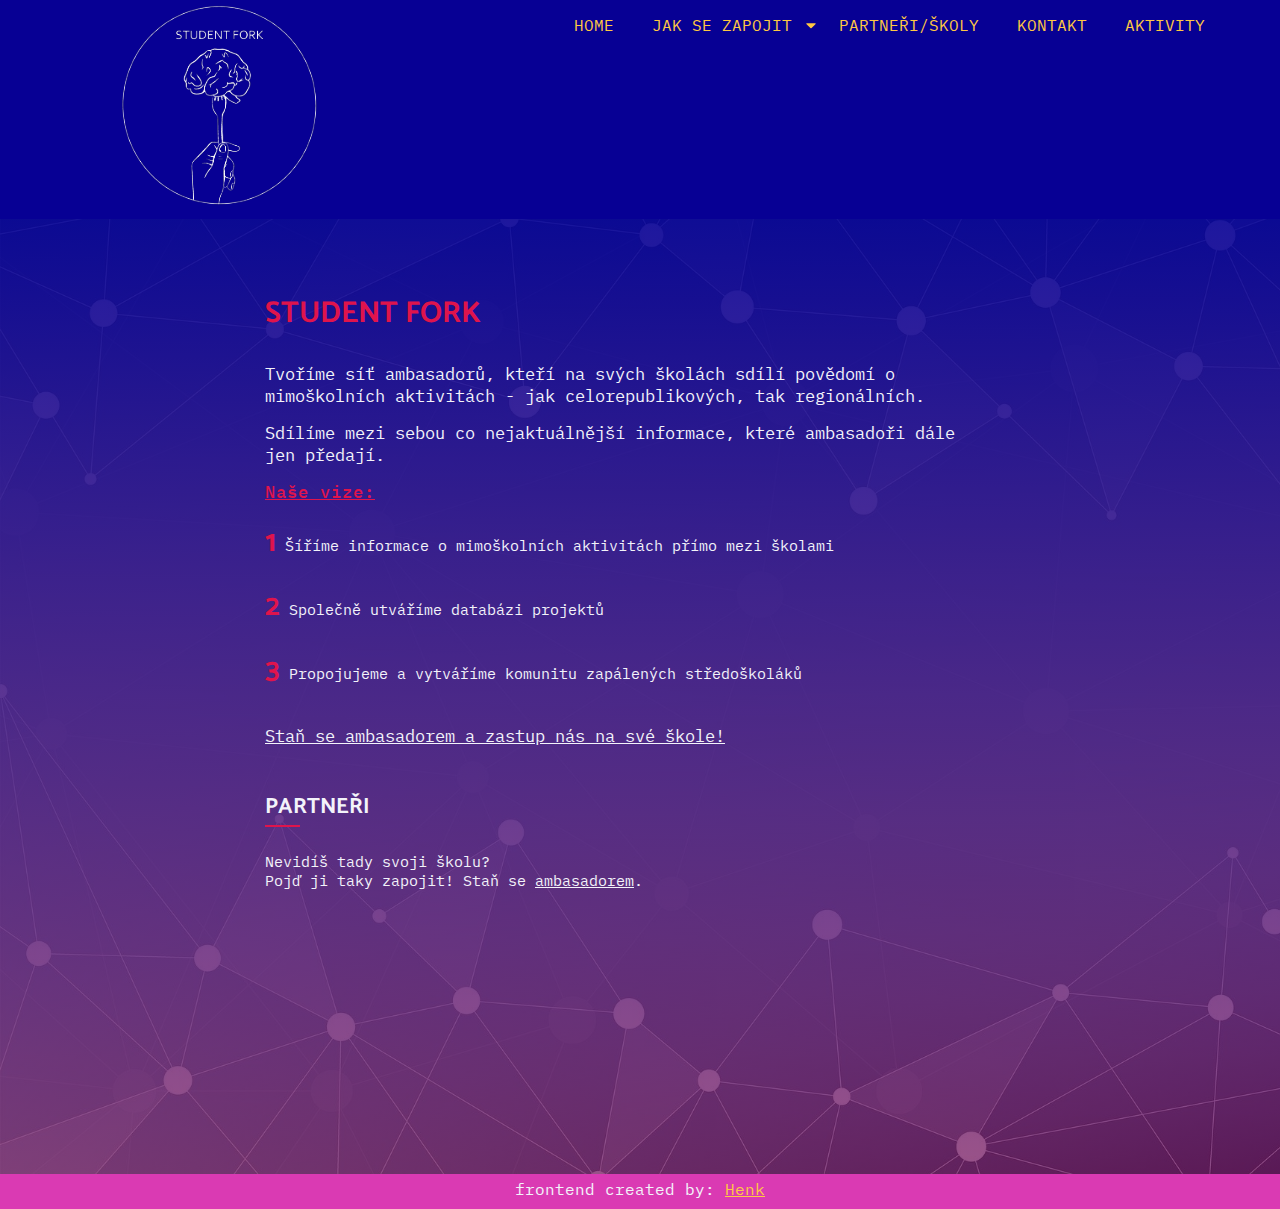
<file: index.html>
<!DOCTYPE html>
<html lang="cs">
  <head>
    <meta charset="UTF-8" />
    <meta http-equiv="X-UA-Compatible" content="IE=edge" />
    <meta name="viewport" content="width=device-width, initial-scale=1.0" />
    <link rel="preconnect" href="https://fonts.googleapis.com" />
    <link rel="preconnect" href="https://fonts.gstatic.com" crossorigin />
    <link
      href="https://fonts.googleapis.com/css2?family=Catamaran:wght@400;600;700&family=IBM+Plex+Mono:wght@300;400;500&display=swap"
      rel="stylesheet"
    />
    <link rel="stylesheet" href="style.css" />
    <title>Student Fork</title>
  </head>
  <body>
    <!-- hlavička s logem a menu -->
    <header class="header">
      <div class="logo">
        <a href="/index.html" class="logo--a"
          ><img src="/images/logoSF.svg" alt="logo Student Fork" class="logoSF"
        /></a>
      </div>
      <!-- mobilní verze menu -->
      <div class="menuMobileVer">
        <div class="menuMobile-icon">
          <img
            src="/images/menu-icon.svg"
            alt="hamburger menu"
            class="menuMobile-icon__img"
          />
        </div>
        <ul class="menuMobile">
          <li class="menuMobile-list menuMobile-list__home">
            <a
              href="/index.html"
              class="menuMobile-list--a menuMobile-list__home--a"
              >HOME</a
            >
          </li>

          <div class="subMenuMobile">
            <li class="menuMobile-list menuMobile-list__zapojeni">
              <a
                href="#"
                class="menuMobile-list--a menuMobile-list__zapojeni--a"
                >JAK SE ZAPOJIT</a
              ><img
                src="images/arrow-down(blue).svg"
                alt="arrow down"
                class="submenuArrow-mobile"
              />
            </li>
            <ul class="menuMobile-subMenu">
              <li
                class="menuMobile-subMenu-list menuMobile-subMenu-list__ambasadori"
              >
                <a
                  href="/ambasadori.html"
                  class="menuMobile-subMenu-list--a menuMobile-subMenu-list__ambasadori--a"
                  >AMBASADOŘI</a
                >
              </li>
              <li
                class="menuMobile-subMenu-list menuMobile-subMenu-list__dobrovolnici"
              >
                <a
                  href="/dobrovolnici.html"
                  class="menuMobile-subMenu-list--a menuMobile-subMenu-list__dobrovolnici--a"
                  >DOBROVOLNÍCI</a
                >
              </li>
            </ul>
          </div>
          <li class="menuMobile-list menuMobile-list__partneri">
            <a
              href="/partneri.html"
              class="menuMobile-list--a menuMobile-list__partneri--a"
              >PARTNEŘI/ŠKOLY</a
            >
          </li>
          <li class="menuMobile-list menuMobile-list__kontakt">
            <a
              href="/kontakt.html"
              class="menuMobile-list--a menuMobile-list__kontakt--a"
              >KONTAKT</a
            >
          </li>
          <li class="menuMobile-list menuMobile-list__aktivity">
            <a
              href="/aktivity.html"
              class="menuMobile-list--a menuMobile-list__aktivity--a"
              >AKTIVITY</a
            >
          </li>
          <li class="menuMobile-list menuMobile-list__reg">
            <a
              href="/registrace.html"
              class="menuMobile-list--a menuMobile-list__reg--a"
              >REGISTRACE</a
            >
          </li>
        </ul>
      </div>
      <!-- mobilní verze menu KONEC -->
      <!-- PC verze menu -->
      <div class="menuPC">
        <ul class="menuPC__ul">
          <li class="menuPC-list menuPC-list__home">
            <a href="/index.html" class="menuPC-list--a menuPC-list__home--a"
              >HOME</a
            >
          </li>

          <div class="subMenu">
            <li class="menuPC-list menuPC-list__zapojeni">
              <a href="#" class="menuPC-list--a menuPC-list__zapojeni--a"
                >JAK SE ZAPOJIT</a
              >
            </li>
            <img
              src="images/arrow-down.svg"
              alt="arrow down"
              class="submenuArrow-PC"
            />
            <ul class="menuPC-subMenu">
              <li class="menuPC-subMenu-list menuPC-subMenu-list__ambasadori">
                <a
                  href="/ambasadori.html"
                  class="menuPC-subMenu-list--a menuPC-subMenu-list__ambasadori--a"
                  >AMBASADOŘI</a
                >
              </li>
              <li class="menuPC-subMenu-list menuPC-subMenu-list__dobrovolnici">
                <a
                  href="/dobrovolnici.html"
                  class="menuPC-subMenu-list--a menuPC-subMenu-list__dobrovolnici--a"
                  >DOBROVOLNÍCI</a
                >
              </li>
            </ul>
          </div>
          <li class="menuPC-list menuPC-list__partneri">
            <a
              href="/partneri.html"
              class="menuPC-list--a menuPC-list__partneri--a"
              >PARTNEŘI/ŠKOLY</a
            >
          </li>
          <li class="menuPC-list menuPC-list__kontakt">
            <a
              href="/kontakt.html"
              class="menuPC-list--a menuPC-list__kontakt--a"
              >KONTAKT</a
            >
          </li>
          <li class="menuPC-list menuPC-list__aktivity">
            <a
              href="/aktivity.html"
              class="menuPC-list--a menuPC-list__aktivity--a"
              >AKTIVITY</a
            >
          </li>
          <li class="menuPC-list menuPC-list__reg">
            <a
              href="/registrace.html"
              class="menuPC-list--a menuPC-list__reg--a"
              >REGISTRACE</a
            >
          </li>
        </ul>
      </div>
      <!-- PC verze menu KONEC-->
    </header>

    <!-- Představení projektu -->
    <div class="mainPart">
      <div class="mainPart--home-container">
        <div class="container">
          <section class="about">
            <h1 class="about__h1">Student Fork</h1>
            <p class="about__p about__p1">
              Tvoříme síť ambasadorů, kteří na svých školách sdílí povědomí o
              mimoškolních aktivitách - jak celorepublikových, tak regionálních.
            </p>
            <p class="about__p about__p2">
              Sdílíme mezi sebou co nejaktuálnější informace, které ambasadoři
              dále jen předají.
            </p>
            <ul class="about__ul">
              <span class="about__ul--vize">Naše vize:</span>
              <li class="about__ul__li about__ul__li1">
                <span class="about__ul__li__num aboutNum1">1</span> Šíříme
                informace o mimoškolních aktivitách přímo mezi školami
              </li>
              <li class="about__ul__li about__ul__li2">
                <span class="about__ul__li__num aboutNum2">2</span> Společně
                utváříme databázi projektů
              </li>
              <li class="about__ul__li about__ul__li3">
                <span class="about__ul__li__num aboutNum3">3</span> Propojujeme
                a vytváříme komunitu zapálených středoškoláků
              </li>
            </ul>
            <p class="about__p about__p3">
              <a
                href="https://forms.gle/BpYYAtDghBMhupMd9
              "
                class="about__p3--a"
                >Staň se ambasadorem a zastup nás na své škole!</a
              >
            </p>
          </section>

          <!-- nejnovější akce -->
          <section class="akce">
            <h2 class="akce__h2">nejnovější akce</h2>
          </section>

          <!-- partneři projektu -->
          <section class="partners">
            <h2 class="partners__h2">Partneři</h2>
            <p class="partners__p partners__p1">Nevidíš tady svoji školu?</p>
            <p class="partners__p partners__p2">
              Pojď ji taky zapojit! Staň se
              <a
                href="https://forms.gle/BpYYAtDghBMhupMd9
              "
                class="partners__p2--a"
                >ambasadorem</a
              >.
            </p>
          </section>

          <!-- odběr newsletter a odkazy na sociální sítě -->
          <section class="newsAndSocial">
            <!-- newsletter -->
            <div class="newsletter">
              <h3 class="newsletter__h3">odběr newsletteru</h3>
              <a href="#" class="newsletter__btn">click!</a>
            </div>
            <!-- sociální sítě -->
            <div class="social">
              <h3 class="social__h3">Sleduj nás!</h3>
              <div class="social-icons">
                <a href="facebook.com"
                  ><img
                    src="/images/facebook.svg"
                    alt="facebook icon"
                    class="social-icon facebook-icon"
                /></a>
                <a href="instagram.com"
                  ><img
                    src="/images/instagram.svg"
                    alt="instagram icon"
                    class="social-icon instagram-icon"
                /></a>
              </div>
            </div>
          </section>
        </div>
      </div>
    </div>
    <!-- footer -->
    <footer class="footer">
      <p class="footer__p">
        frontend created by:
        <a href="https://hanakd.netlify.app/" target="_blank" class="footer-a"
          >Henk</a
        >
      </p>
    </footer>
  </body>
  <script src="script.js"></script>
</html>
</file>
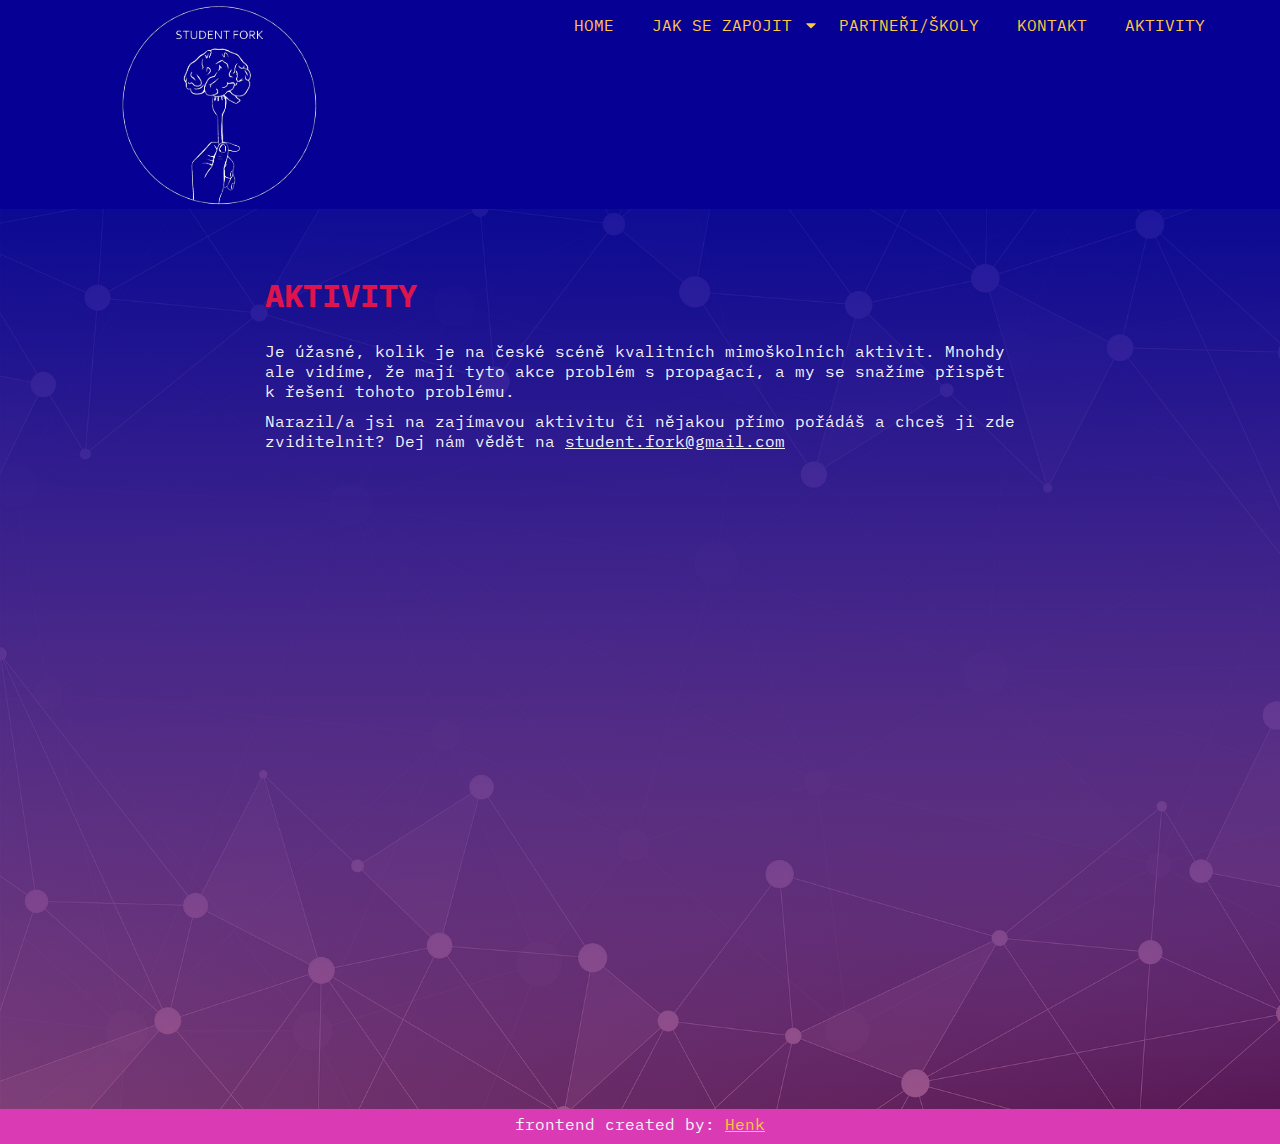
<file: aktivity.html>
<!DOCTYPE html>
<html lang="cs">
  <head>
    <meta charset="UTF-8" />
    <meta http-equiv="X-UA-Compatible" content="IE=edge" />
    <meta name="viewport" content="width=device-width, initial-scale=1.0" />
    <link rel="preconnect" href="https://fonts.googleapis.com" />
    <link rel="preconnect" href="https://fonts.gstatic.com" crossorigin />
    <link
      href="https://fonts.googleapis.com/css2?family=Catamaran:wght@400;600;700&family=IBM+Plex+Mono:wght@300;400;500&display=swap"
      rel="stylesheet"
    />
    <link rel="stylesheet" href="style.css" />
    <link rel="stylesheet" href="aktivity.css" />
    <title>Student Fork</title>
  </head>
  <body>
    <!-- hlavička s logem a menu -->
    <header class="header">
      <div class="logo">
        <a href="/index.html" class="logo--a"
          ><img src="/images/logoSF.svg" alt="logo Student Fork" class="logoSF"
        /></a>
      </div>
      <!-- mobilní verze menu -->
      <div class="menuMobileVer">
        <div class="menuMobile-icon">
          <img
            src="/images/menu-icon.svg"
            alt="hamburger menu"
            class="menuMobile-icon__img"
          />
        </div>
        <ul class="menuMobile">
          <li class="menuMobile-list menuMobile-list__home">
            <a
              href="/index.html"
              class="menuMobile-list--a menuMobile-list__home--a"
              >HOME</a
            >
          </li>

          <div class="subMenuMobile">
            <li class="menuMobile-list menuMobile-list__zapojeni">
              <a
                href="#"
                class="menuMobile-list--a menuMobile-list__zapojeni--a"
                >JAK SE ZAPOJIT</a
              ><img
                src="images/arrow-down(blue).svg"
                alt="arrow down"
                class="submenuArrow-mobile"
              />
            </li>
            <ul class="menuMobile-subMenu">
              <li
                class="menuMobile-subMenu-list menuMobile-subMenu-list__ambasadori"
              >
                <a
                  href="/ambasadori.html"
                  class="menuMobile-subMenu-list--a menuMobile-subMenu-list__ambasadori--a"
                  >AMBASADOŘI</a
                >
              </li>
              <li
                class="menuMobile-subMenu-list menuMobile-subMenu-list__dobrovolnici"
              >
                <a
                  href="/dobrovolnici.html"
                  class="menuMobile-subMenu-list--a menuMobile-subMenu-list__dobrovolnici--a"
                  >DOBROVOLNÍCI</a
                >
              </li>
            </ul>
          </div>
          <li class="menuMobile-list menuMobile-list__partneri">
            <a
              href="/partneri.html"
              class="menuMobile-list--a menuMobile-list__partneri--a"
              >PARTNEŘI/ŠKOLY</a
            >
          </li>
          <li class="menuMobile-list menuMobile-list__kontakt">
            <a
              href="/kontakt.html"
              class="menuMobile-list--a menuMobile-list__kontakt--a"
              >KONTAKT</a
            >
          </li>
          <li class="menuMobile-list menuMobile-list__aktivity">
            <a
              href="/aktivity.html"
              class="menuMobile-list--a menuMobile-list__aktivity--a"
              >AKTIVITY</a
            >
          </li>
          <li class="menuMobile-list menuMobile-list__reg">
            <a
              href="/registrace.html"
              class="menuMobile-list--a menuMobile-list__reg--a"
              >REGISTRACE</a
            >
          </li>
        </ul>
      </div>
      <!-- mobilní verze menu KONEC -->
      <!-- PC verze menu -->
      <div class="menuPC">
        <ul class="menuPC__ul">
          <li class="menuPC-list menuPC-list__home">
            <a href="/index.html" class="menuPC-list--a menuPC-list__home--a"
              >HOME</a
            >
          </li>

          <div class="subMenu">
            <li class="menuPC-list menuPC-list__zapojeni">
              <a href="#" class="menuPC-list--a menuPC-list__zapojeni--a"
                >JAK SE ZAPOJIT</a
              >
            </li>
            <img
              src="images/arrow-down.svg"
              alt="arrow down"
              class="submenuArrow-PC"
            />
            <ul class="menuPC-subMenu">
              <li class="menuPC-subMenu-list menuPC-subMenu-list__ambasadori">
                <a
                  href="/ambasadori.html"
                  class="menuPC-subMenu-list--a menuPC-subMenu-list__ambasadori--a"
                  >AMBASADOŘI</a
                >
              </li>
              <li class="menuPC-subMenu-list menuPC-subMenu-list__dobrovolnici">
                <a
                  href="/dobrovolnici.html"
                  class="menuPC-subMenu-list--a menuPC-subMenu-list__dobrovolnici--a"
                  >DOBROVOLNÍCI</a
                >
              </li>
            </ul>
          </div>
          <li class="menuPC-list menuPC-list__partneri">
            <a
              href="/partneri.html"
              class="menuPC-list--a menuPC-list__partneri--a"
              >PARTNEŘI/ŠKOLY</a
            >
          </li>
          <li class="menuPC-list menuPC-list__kontakt">
            <a
              href="/kontakt.html"
              class="menuPC-list--a menuPC-list__kontakt--a"
              >KONTAKT</a
            >
          </li>
          <li class="menuPC-list menuPC-list__aktivity">
            <a
              href="/aktivity.html"
              class="menuPC-list--a menuPC-list__aktivity--a"
              >AKTIVITY</a
            >
          </li>
          <li class="menuPC-list menuPC-list__reg">
            <a
              href="/registrace.html"
              class="menuPC-list--a menuPC-list__reg--a"
              >REGISTRACE</a
            >
          </li>
        </ul>
      </div>
      <!-- PC verze menu KONEC-->
    </header>
    <div class="mainPart mainPart--aktivity">
      <div class="mainPart--aktivity-container">
        <h1 class="mainPart--aktivity__h1">Aktivity</h1>
        <p class="mainPart--aktivity__p mainPart--aktivity__p1">
          Je úžasné, kolik je na české scéně kvalitních mimoškolních aktivit.
          Mnohdy ale vidíme, že mají tyto akce problém s propagací, a my se
          snažíme přispět k řešení tohoto problému.
        </p>
        <p class="mainPart--aktivity__p mainPart--aktivity__p2">
          Narazil/a jsi na zajímavou aktivitu či nějakou přímo pořádáš a chceš
          ji zde zviditelnit? Dej nám vědět na
          <a href="mailto:student.fork@gmail.com" class="mainPart--aktivity--a"
            >student.fork@gmail.com</a
          >
        </p>
      </div>
    </div>
    <!-- footer -->
    <footer class="footer">
      <p class="footer__p">
        frontend created by:
        <a href="https://hanakd.netlify.app/" target="_blank" class="footer-a"
          >Henk</a
        >
      </p>
    </footer>
  </body>
  <script src="script.js"></script>
</html>
</file>
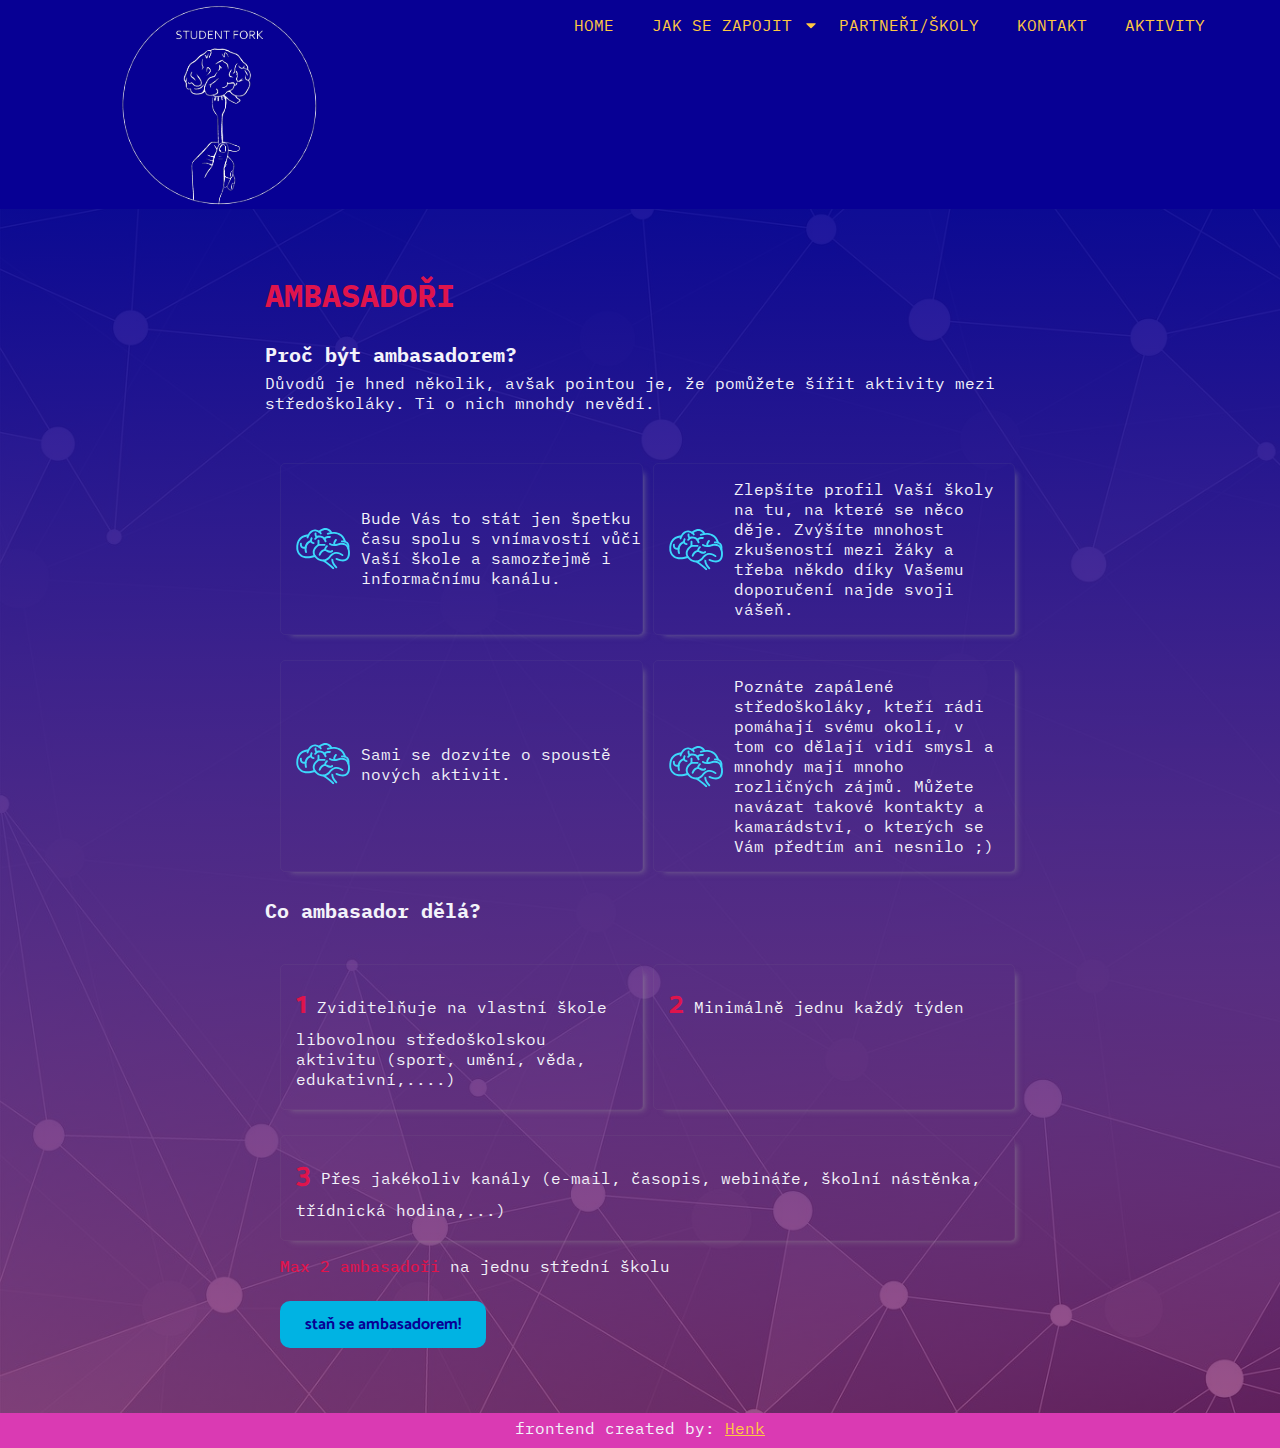
<file: ambasadori.html>
<!DOCTYPE html>
<html lang="cs">
  <head>
    <meta charset="UTF-8" />
    <meta http-equiv="X-UA-Compatible" content="IE=edge" />
    <meta name="viewport" content="width=device-width, initial-scale=1.0" />
    <link rel="preconnect" href="https://fonts.googleapis.com" />
    <link rel="preconnect" href="https://fonts.gstatic.com" crossorigin />
    <link
      href="https://fonts.googleapis.com/css2?family=Catamaran:wght@400;600;700&family=IBM+Plex+Mono:wght@300;400;500&display=swap"
      rel="stylesheet"
    />
    <link rel="stylesheet" href="style.css" />
    <link rel="stylesheet" href="ambasadori.css" />
    <title>Student Fork</title>
  </head>
  <body>
    <!-- hlavička s logem a menu -->
    <header class="header">
      <div class="logo">
        <a href="/index.html" class="logo--a"
          ><img src="/images/logoSF.svg" alt="logo Student Fork" class="logoSF"
        /></a>
      </div>
      <!-- mobilní verze menu -->
      <div class="menuMobileVer">
        <div class="menuMobile-icon">
          <img
            src="/images/menu-icon.svg"
            alt="hamburger menu"
            class="menuMobile-icon__img"
          />
        </div>
        <ul class="menuMobile">
          <li class="menuMobile-list menuMobile-list__home">
            <a
              href="/index.html"
              class="menuMobile-list--a menuMobile-list__home--a"
              >HOME</a
            >
          </li>

          <div class="subMenuMobile">
            <li class="menuMobile-list menuMobile-list__zapojeni">
              <a
                href="#"
                class="menuMobile-list--a menuMobile-list__zapojeni--a"
                >JAK SE ZAPOJIT</a
              ><img
                src="images/arrow-down(blue).svg"
                alt="arrow down"
                class="submenuArrow-mobile"
              />
            </li>
            <ul class="menuMobile-subMenu">
              <li
                class="menuMobile-subMenu-list menuMobile-subMenu-list__ambasadori"
              >
                <a
                  href="/ambasadori.html"
                  class="menuMobile-subMenu-list--a menuMobile-subMenu-list__ambasadori--a"
                  >AMBASADOŘI</a
                >
              </li>
              <li
                class="menuMobile-subMenu-list menuMobile-subMenu-list__dobrovolnici"
              >
                <a
                  href="/dobrovolnici.html"
                  class="menuMobile-subMenu-list--a menuMobile-subMenu-list__dobrovolnici--a"
                  >DOBROVOLNÍCI</a
                >
              </li>
            </ul>
          </div>
          <li class="menuMobile-list menuMobile-list__partneri">
            <a
              href="/partneri.html"
              class="menuMobile-list--a menuMobile-list__partneri--a"
              >PARTNEŘI/ŠKOLY</a
            >
          </li>
          <li class="menuMobile-list menuMobile-list__kontakt">
            <a
              href="/kontakt.html"
              class="menuMobile-list--a menuMobile-list__kontakt--a"
              >KONTAKT</a
            >
          </li>
          <li class="menuMobile-list menuMobile-list__aktivity">
            <a
              href="/aktivity.html"
              class="menuMobile-list--a menuMobile-list__aktivity--a"
              >AKTIVITY</a
            >
          </li>
          <li class="menuMobile-list menuMobile-list__reg">
            <a
              href="/registrace.html"
              class="menuMobile-list--a menuMobile-list__reg--a"
              >REGISTRACE</a
            >
          </li>
        </ul>
      </div>
      <!-- mobilní verze menu KONEC -->
      <!-- PC verze menu -->
      <div class="menuPC">
        <ul class="menuPC__ul">
          <li class="menuPC-list menuPC-list__home">
            <a href="/index.html" class="menuPC-list--a menuPC-list__home--a"
              >HOME</a
            >
          </li>

          <div class="subMenu">
            <li class="menuPC-list menuPC-list__zapojeni">
              <a href="#" class="menuPC-list--a menuPC-list__zapojeni--a"
                >JAK SE ZAPOJIT</a
              >
            </li>
            <img
              src="images/arrow-down.svg"
              alt="arrow down"
              class="submenuArrow-PC"
            />
            <ul class="menuPC-subMenu">
              <li class="menuPC-subMenu-list menuPC-subMenu-list__ambasadori">
                <a
                  href="/ambasadori.html"
                  class="menuPC-subMenu-list--a menuPC-subMenu-list__ambasadori--a"
                  >AMBASADOŘI</a
                >
              </li>
              <li class="menuPC-subMenu-list menuPC-subMenu-list__dobrovolnici">
                <a
                  href="/dobrovolnici.html"
                  class="menuPC-subMenu-list--a menuPC-subMenu-list__dobrovolnici--a"
                  >DOBROVOLNÍCI</a
                >
              </li>
            </ul>
          </div>
          <li class="menuPC-list menuPC-list__partneri">
            <a
              href="/partneri.html"
              class="menuPC-list--a menuPC-list__partneri--a"
              >PARTNEŘI/ŠKOLY</a
            >
          </li>
          <li class="menuPC-list menuPC-list__kontakt">
            <a
              href="/kontakt.html"
              class="menuPC-list--a menuPC-list__kontakt--a"
              >KONTAKT</a
            >
          </li>
          <li class="menuPC-list menuPC-list__aktivity">
            <a
              href="/aktivity.html"
              class="menuPC-list--a menuPC-list__aktivity--a"
              >AKTIVITY</a
            >
          </li>
          <li class="menuPC-list menuPC-list__reg">
            <a
              href="/registrace.html"
              class="menuPC-list--a menuPC-list__reg--a"
              >REGISTRACE</a
            >
          </li>
        </ul>
      </div>
      <!-- PC verze menu KONEC-->
    </header>
    <div class="mainPart mainPart--ambasadori">
      <div class="mainPart--ambasadori-container">
        <h1 class="mainPart--ambasadori__h1">Ambasadoři</h1>
        <h2 class="mainPart--ambasadori__h2 mainPart--ambasadori__h2-1">
          Proč být ambasadorem?
        </h2>
        <p class="mainPart--ambasadori__p mainPart--ambasadori__p1">
          Důvodů je hned několik, avšak pointou je, že pomůžete šířit aktivity
          mezi středoškoláky. Ti o nich mnohdy nevědí.
        </p>
        <ol class="mainPart--ambasadori__ol">
          <div class="am-card am-card1">
            <li
              class="mainPart--ambasadori__ol__li mainPart--ambasadori__ol__li1"
            >
              <!--<span class="mainPart--ambasadori__ol__li__num ambNum1">1</span>-->
              <img
                src="images/brain.svg"
                alt="mozek ikona"
                class="am-card__icon"
              />
              <div class="text text1">
                Bude Vás to stát jen špetku času spolu s vnímavostí vůči Vaší
                škole a samozřejmě i informačnímu kanálu.
              </div>
            </li>
          </div>
          <div class="am-card am-card2">
            <li
              class="mainPart--ambasadori__ol__li mainPart--ambasadori__ol__li2"
            >
              <!--<span class="mainPart--ambasadori__ol__li__num ambNum2">2</span>-->
              <img
                src="images/brain.svg"
                alt="mozek ikona"
                class="am-card__icon"
              />
              <div class="text text2">
                Zlepšíte profil Vaší školy na tu, na které se něco děje. Zvýšíte
                mnohost zkušeností mezi žáky a třeba někdo díky Vašemu
                doporučení najde svoji vášeň.
              </div>
            </li>
          </div>
          <div class="am-card am-card3">
            <li
              class="mainPart--ambasadori__ol__li mainPart--ambasadori__ol__li3"
            >
              <!--<span class="mainPart--ambasadori__ol__li__num ambNum3">3</span>-->
              <img
                src="images/brain.svg"
                alt="mozek ikona"
                class="am-card__icon"
              />
              <div class="text text4">
                Sami se dozvíte o spoustě nových aktivit.
              </div>
            </li>
          </div>
          <div class="am-card am-card4">
            <li
              class="mainPart--ambasadori__ol__li mainPart--ambasadori__ol__li4"
            >
              <!--<span class="mainPart--ambasadori__ol__li__num ambNum4">4</span>-->
              <img
                src="images/brain.svg"
                alt="mozek ikona"
                class="am-card__icon"
              />
              <div class="text text4">
                Poznáte zapálené středoškoláky, kteří rádi pomáhají svému okolí,
                v tom co dělají vidí smysl a mnohdy mají mnoho rozličných zájmů.
                Můžete navázat takové kontakty a kamarádství, o kterých se Vám
                předtím ani nesnilo ;)
              </div>
            </li>
          </div>
        </ol>
        <h2 class="mainPart--ambasadori__h2 mainPart--ambasadori__h2-2">
          Co ambasador dělá?
        </h2>
        <ul class="mainPart--ambasadori__ul">
          <div class="am-card am-card2-1">
            <li
              class="mainPart--ambasadori__ul__li mainPart--ambasadori__ul__li1"
            >
              <span class="mainPart--ambasadori__ul__li__num ambNum2-1">1</span>

              Zviditelňuje na vlastní škole libovolnou středoškolskou aktivitu
              (sport, umění, věda, edukativní,....)
            </li>
          </div>
          <div class="am-card am-card2-2">
            <li
              class="mainPart--ambasadori__ul__li mainPart--ambasadori__ul__li2"
            >
              <span class="mainPart--ambasadori__ul__li__num ambNum2-2">2</span>
              Minimálně jednu každý týden
            </li>
          </div>
          <div class="am-card am-card2-3">
            <li
              class="mainPart--ambasadori__ul__li mainPart--ambasadori__ul__li3"
            >
              <span class="mainPart--ambasadori__ul__li__num ambNum2-3">3</span>
              Přes jakékoliv kanály (e-mail, časopis, webináře, školní nástěnka,
              třídnická hodina,...)
            </li>
          </div>
        </ul>

        <p class="mainPart--ambasadori__p mainPart--ambasadori__p2">
          <span class="mainPart--ambasadori__p2-span">Max 2 ambasadoři</span>
          na jednu střední školu
        </p>
        <p class="mainPart--ambasadori__p mainPart--ambasadori__p3">
          <a
            href="https://forms.gle/BpYYAtDghBMhupMd9
          "
            class="mainPart--ambasadori__p3--a"
            >staň se ambasadorem!</a
          >
        </p>
      </div>
    </div>
    <!-- footer -->
    <footer class="footer">
      <p class="footer__p">
        frontend created by:
        <a href="https://hanakd.netlify.app/" target="_blank" class="footer-a"
          >Henk</a
        >
      </p>
    </footer>
  </body>
  <script src="script.js"></script>
</html>
</file>
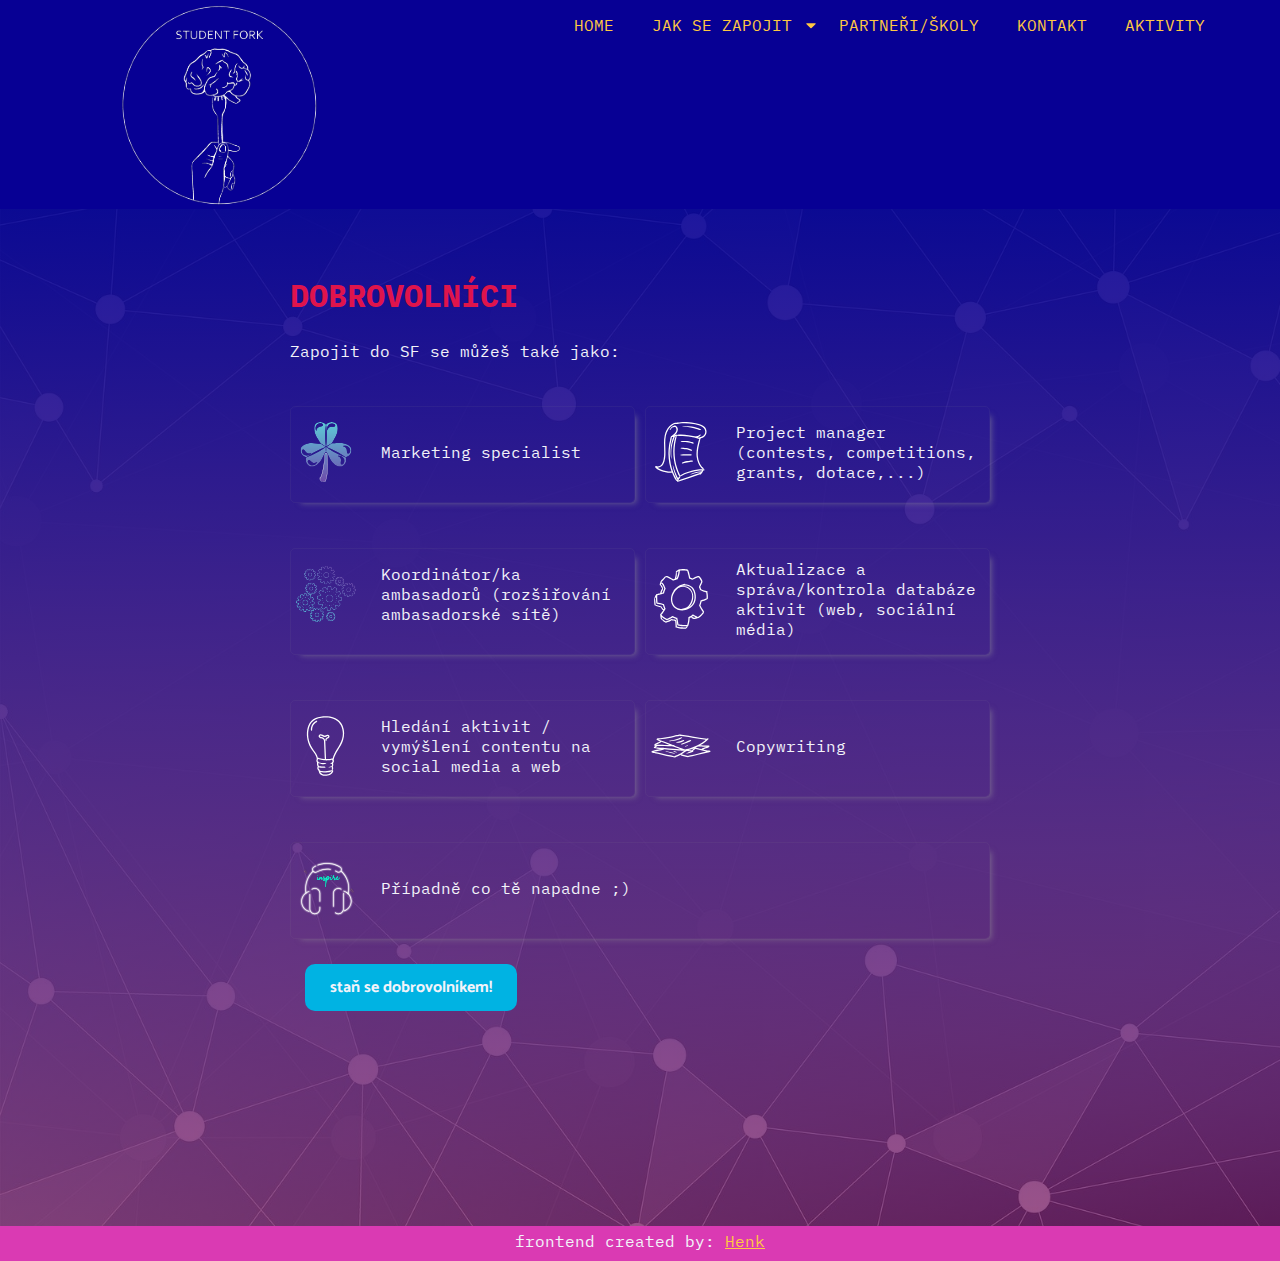
<file: dobrovolnici.html>
<!DOCTYPE html>
<html lang="cs">
  <head>
    <meta charset="UTF-8" />
    <meta http-equiv="X-UA-Compatible" content="IE=edge" />
    <meta name="viewport" content="width=device-width, initial-scale=1.0" />
    <link rel="preconnect" href="https://fonts.googleapis.com" />
    <link rel="preconnect" href="https://fonts.gstatic.com" crossorigin />
    <link
      href="https://fonts.googleapis.com/css2?family=Catamaran:wght@400;600;700&family=IBM+Plex+Mono:wght@300;400;500&display=swap"
      rel="stylesheet"
    />
    <link rel="stylesheet" href="style.css" />
    <link rel="stylesheet" href="dobrovolnici.css" />
    <title>Student Fork</title>
  </head>
  <body>
    <!-- hlavička s logem a menu -->
    <header class="header">
      <div class="logo">
        <a href="/index.html" class="logo--a"
          ><img src="/images/logoSF.svg" alt="logo Student Fork" class="logoSF"
        /></a>
      </div>
      <!-- mobilní verze menu -->
      <div class="menuMobileVer">
        <div class="menuMobile-icon">
          <img
            src="/images/menu-icon.svg"
            alt="hamburger menu"
            class="menuMobile-icon__img"
          />
        </div>
        <ul class="menuMobile">
          <li class="menuMobile-list menuMobile-list__home">
            <a
              href="/index.html"
              class="menuMobile-list--a menuMobile-list__home--a"
              >HOME</a
            >
          </li>

          <div class="subMenuMobile">
            <li class="menuMobile-list menuMobile-list__zapojeni">
              <a
                href="#"
                class="menuMobile-list--a menuMobile-list__zapojeni--a"
                >JAK SE ZAPOJIT</a
              ><img
                src="images/arrow-down(blue).svg"
                alt="arrow down"
                class="submenuArrow-mobile"
              />
            </li>
            <ul class="menuMobile-subMenu">
              <li
                class="menuMobile-subMenu-list menuMobile-subMenu-list__ambasadori"
              >
                <a
                  href="/ambasadori.html"
                  class="menuMobile-subMenu-list--a menuMobile-subMenu-list__ambasadori--a"
                  >AMBASADOŘI</a
                >
              </li>
              <li
                class="menuMobile-subMenu-list menuMobile-subMenu-list__dobrovolnici"
              >
                <a
                  href="/dobrovolnici.html"
                  class="menuMobile-subMenu-list--a menuMobile-subMenu-list__dobrovolnici--a"
                  >DOBROVOLNÍCI</a
                >
              </li>
            </ul>
          </div>
          <li class="menuMobile-list menuMobile-list__partneri">
            <a
              href="/partneri.html"
              class="menuMobile-list--a menuMobile-list__partneri--a"
              >PARTNEŘI/ŠKOLY</a
            >
          </li>
          <li class="menuMobile-list menuMobile-list__kontakt">
            <a
              href="/kontakt.html"
              class="menuMobile-list--a menuMobile-list__kontakt--a"
              >KONTAKT</a
            >
          </li>
          <li class="menuMobile-list menuMobile-list__aktivity">
            <a
              href="/aktivity.html"
              class="menuMobile-list--a menuMobile-list__aktivity--a"
              >AKTIVITY</a
            >
          </li>
          <li class="menuMobile-list menuMobile-list__reg">
            <a
              href="/registrace.html"
              class="menuMobile-list--a menuMobile-list__reg--a"
              >REGISTRACE</a
            >
          </li>
        </ul>
      </div>
      <!-- mobilní verze menu KONEC -->
      <!-- PC verze menu -->
      <div class="menuPC">
        <ul class="menuPC__ul">
          <li class="menuPC-list menuPC-list__home">
            <a href="/index.html" class="menuPC-list--a menuPC-list__home--a"
              >HOME</a
            >
          </li>

          <div class="subMenu">
            <li class="menuPC-list menuPC-list__zapojeni">
              <a href="#" class="menuPC-list--a menuPC-list__zapojeni--a"
                >JAK SE ZAPOJIT</a
              >
            </li>
            <img
              src="images/arrow-down.svg"
              alt="arrow down"
              class="submenuArrow-PC"
            />
            <ul class="menuPC-subMenu">
              <li class="menuPC-subMenu-list menuPC-subMenu-list__ambasadori">
                <a
                  href="/ambasadori.html"
                  class="menuPC-subMenu-list--a menuPC-subMenu-list__ambasadori--a"
                  >AMBASADOŘI</a
                >
              </li>
              <li class="menuPC-subMenu-list menuPC-subMenu-list__dobrovolnici">
                <a
                  href="/dobrovolnici.html"
                  class="menuPC-subMenu-list--a menuPC-subMenu-list__dobrovolnici--a"
                  >DOBROVOLNÍCI</a
                >
              </li>
            </ul>
          </div>
          <li class="menuPC-list menuPC-list__partneri">
            <a
              href="/partneri.html"
              class="menuPC-list--a menuPC-list__partneri--a"
              >PARTNEŘI/ŠKOLY</a
            >
          </li>
          <li class="menuPC-list menuPC-list__kontakt">
            <a
              href="/kontakt.html"
              class="menuPC-list--a menuPC-list__kontakt--a"
              >KONTAKT</a
            >
          </li>
          <li class="menuPC-list menuPC-list__aktivity">
            <a
              href="/aktivity.html"
              class="menuPC-list--a menuPC-list__aktivity--a"
              >AKTIVITY</a
            >
          </li>
          <li class="menuPC-list menuPC-list__reg">
            <a
              href="/registrace.html"
              class="menuPC-list--a menuPC-list__reg--a"
              >REGISTRACE</a
            >
          </li>
        </ul>
      </div>
      <!-- PC verze menu KONEC-->
    </header>
    <div class="mainPart maniPart--dobrovolnici">
      <div class="mainPart--dobrovolnici-container">
        <h1 class="mainPart--dobrovolnici__h1">Dobrovolníci</h1>
        <p class="mainPart--dobrovolnici__p mainPart--dobrovolnici__p1">
          Zapojit do SF se můžeš také jako:
        </p>
        <!-- cards -->
        <ul class="mainPart--dobrovolnici__ul">
          <!-- marketing -->
          <div class="dobro-card marketing-card">
            <li
              class="mainPart--dobrovolnici__ul__li mainPart--dobrovolnici__ul__li1"
            >
              <img
                src="images/marketing-icon.svg"
                class="dobro-icon marketing-icon"
              />
              Marketing specialist
            </li>
          </div>
          <!-- projekt manager -->
          <div class="dobro-card project-card">
            <li
              class="mainPart--dobrovolnici__ul__li mainPart--dobrovolnici__ul__li2"
            >
              <img
                src="images/project-icon.svg"
                class="dobro-icon project-icon"
              />
              Project manager (contests, competitions, grants, dotace,...)
            </li>
          </div>
          <!-- koordinátor -->
          <div class="dobro-card coordinator-card">
            <li
              class="mainPart--dobrovolnici__ul__li mainPart--dobrovolnici__ul__li3"
            >
              <img
                src="images/coordinator-icon.svg"
                class="dobro-icon coordinator-icon"
              />
              Koordinátor/ka ambasadorů (rozšiřování ambasadorské sítě)
            </li>
          </div>
          <!-- aktualizace, web -->
          <div class="dobro-card web-card">
            <li
              class="mainPart--dobrovolnici__ul__li mainPart--dobrovolnici__ul__li4"
            >
              <img src="images/web-icon.svg" class="dobro-icon web-icon" />
              Aktualizace a správa/kontrola databáze aktivit (web, sociální
              média)
            </li>
          </div>
          <!-- search, soc. sítě -->
          <div class="dobro-card search-card">
            <li
              class="mainPart--dobrovolnici__ul__li mainPart--dobrovolnici__ul__li5"
            >
              <img
                src="images/search-icon.svg"
                class="dobro-icon search-icon"
              />
              Hledání aktivit / vymýšlení contentu na social media a web
            </li>
          </div>
          <!-- copy -->
          <div class="dobro-card copy-card">
            <li
              class="mainPart--dobrovolnici__ul__li mainPart--dobrovolnici__ul__li6"
            >
              <img src="images/copy-icon.svg" class="dobro-icon copy-icon" />
              Copywriting
            </li>
          </div>
          <!-- cokoliv, any -->
          <div class="dobro-card any-card">
            <li
              class="mainPart--dobrovolnici__ul__li mainPart--dobrovolnici__ul__li7"
            >
              <img src="images/any-icon.svg" class="dobro-icon any-icon" />
              Případně co tě napadne ;)
            </li>
          </div>
        </ul>
        <p class="mainPart--dobrovolnici__p mainPart--dobrovolnici__p2">
          <a
            href=" https://forms.gle/pYJEngFvdBCuzQVR8"
            class="mainPart--dobrovolnici__p2--a"
            >staň se dobrovolníkem!</a
          >
        </p>
      </div>
    </div>
    <!-- footer -->
    <footer class="footer">
      <p class="footer__p">
        frontend created by:
        <a href="https://hanakd.netlify.app/" target="_blank" class="footer-a"
          >Henk</a
        >
      </p>
    </footer>
  </body>
  <script src="script.js"></script>
</html>
</file>
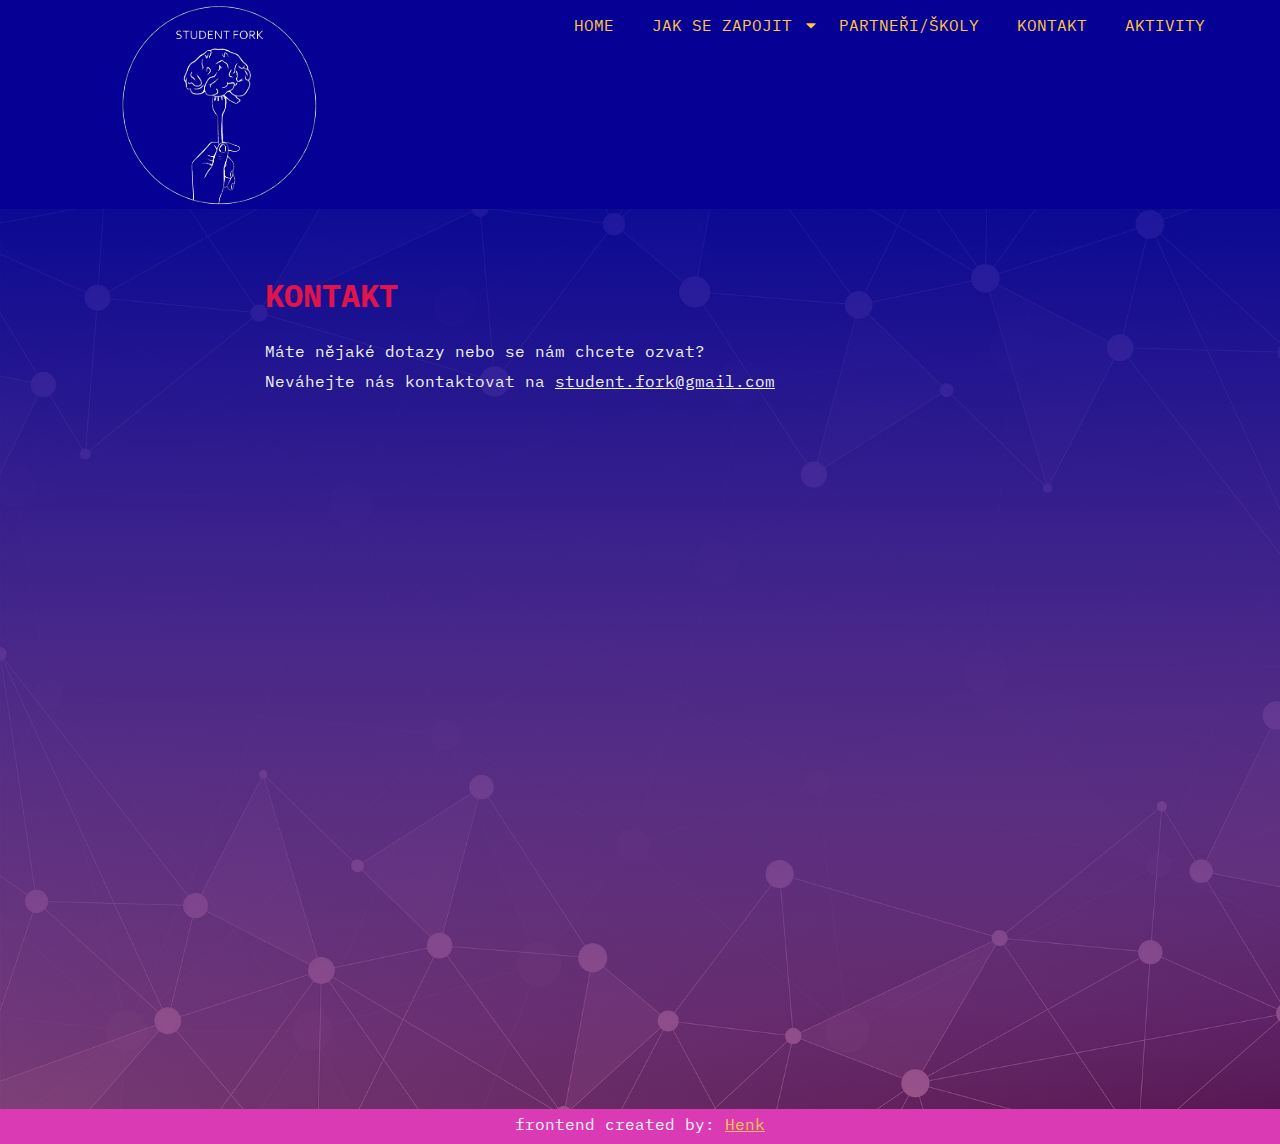
<file: kontakt.html>
<!DOCTYPE html>
<html lang="cs">
  <head>
    <meta charset="UTF-8" />
    <meta http-equiv="X-UA-Compatible" content="IE=edge" />
    <meta name="viewport" content="width=device-width, initial-scale=1.0" />
    <link rel="preconnect" href="https://fonts.googleapis.com" />
    <link rel="preconnect" href="https://fonts.gstatic.com" crossorigin />
    <link
      href="https://fonts.googleapis.com/css2?family=Catamaran:wght@400;600;700&family=IBM+Plex+Mono:wght@300;400;500&display=swap"
      rel="stylesheet"
    />
    <link rel="stylesheet" href="style.css" />
    <link rel="stylesheet" href="kontakt.css" />
    <title>Student Fork</title>
  </head>
  <body>
    <!-- hlavička s logem a menu -->
    <header class="header">
      <div class="logo">
        <a href="/index.html" class="logo--a"
          ><img src="/images/logoSF.svg" alt="logo Student Fork" class="logoSF"
        /></a>
      </div>
      <!-- mobilní verze menu -->
      <div class="menuMobileVer">
        <div class="menuMobile-icon">
          <img
            src="/images/menu-icon.svg"
            alt="hamburger menu"
            class="menuMobile-icon__img"
          />
        </div>
        <ul class="menuMobile">
          <li class="menuMobile-list menuMobile-list__home">
            <a
              href="/index.html"
              class="menuMobile-list--a menuMobile-list__home--a"
              >HOME</a
            >
          </li>

          <div class="subMenuMobile">
            <li class="menuMobile-list menuMobile-list__zapojeni">
              <a
                href="#"
                class="menuMobile-list--a menuMobile-list__zapojeni--a"
                >JAK SE ZAPOJIT</a
              ><img
                src="images/arrow-down(blue).svg"
                alt="arrow down"
                class="submenuArrow-mobile"
              />
            </li>
            <ul class="menuMobile-subMenu">
              <li
                class="menuMobile-subMenu-list menuMobile-subMenu-list__ambasadori"
              >
                <a
                  href="/ambasadori.html"
                  class="menuMobile-subMenu-list--a menuMobile-subMenu-list__ambasadori--a"
                  >AMBASADOŘI</a
                >
              </li>
              <li
                class="menuMobile-subMenu-list menuMobile-subMenu-list__dobrovolnici"
              >
                <a
                  href="/dobrovolnici.html"
                  class="menuMobile-subMenu-list--a menuMobile-subMenu-list__dobrovolnici--a"
                  >DOBROVOLNÍCI</a
                >
              </li>
            </ul>
          </div>
          <li class="menuMobile-list menuMobile-list__partneri">
            <a
              href="/partneri.html"
              class="menuMobile-list--a menuMobile-list__partneri--a"
              >PARTNEŘI/ŠKOLY</a
            >
          </li>
          <li class="menuMobile-list menuMobile-list__kontakt">
            <a
              href="/kontakt.html"
              class="menuMobile-list--a menuMobile-list__kontakt--a"
              >KONTAKT</a
            >
          </li>
          <li class="menuMobile-list menuMobile-list__aktivity">
            <a
              href="/aktivity.html"
              class="menuMobile-list--a menuMobile-list__aktivity--a"
              >AKTIVITY</a
            >
          </li>
          <li class="menuMobile-list menuMobile-list__reg">
            <a
              href="/registrace.html"
              class="menuMobile-list--a menuMobile-list__reg--a"
              >REGISTRACE</a
            >
          </li>
        </ul>
      </div>
      <!-- mobilní verze menu KONEC -->
      <!-- PC verze menu -->
      <div class="menuPC">
        <ul class="menuPC__ul">
          <li class="menuPC-list menuPC-list__home">
            <a href="/index.html" class="menuPC-list--a menuPC-list__home--a"
              >HOME</a
            >
          </li>

          <div class="subMenu">
            <li class="menuPC-list menuPC-list__zapojeni">
              <a href="#" class="menuPC-list--a menuPC-list__zapojeni--a"
                >JAK SE ZAPOJIT</a
              >
            </li>
            <img
              src="images/arrow-down.svg"
              alt="arrow down"
              class="submenuArrow-PC"
            />
            <ul class="menuPC-subMenu">
              <li class="menuPC-subMenu-list menuPC-subMenu-list__ambasadori">
                <a
                  href="/ambasadori.html"
                  class="menuPC-subMenu-list--a menuPC-subMenu-list__ambasadori--a"
                  >AMBASADOŘI</a
                >
              </li>
              <li class="menuPC-subMenu-list menuPC-subMenu-list__dobrovolnici">
                <a
                  href="/dobrovolnici.html"
                  class="menuPC-subMenu-list--a menuPC-subMenu-list__dobrovolnici--a"
                  >DOBROVOLNÍCI</a
                >
              </li>
            </ul>
          </div>
          <li class="menuPC-list menuPC-list__partneri">
            <a
              href="/partneri.html"
              class="menuPC-list--a menuPC-list__partneri--a"
              >PARTNEŘI/ŠKOLY</a
            >
          </li>
          <li class="menuPC-list menuPC-list__kontakt">
            <a
              href="/kontakt.html"
              class="menuPC-list--a menuPC-list__kontakt--a"
              >KONTAKT</a
            >
          </li>
          <li class="menuPC-list menuPC-list__aktivity">
            <a
              href="/aktivity.html"
              class="menuPC-list--a menuPC-list__aktivity--a"
              >AKTIVITY</a
            >
          </li>
          <li class="menuPC-list menuPC-list__reg">
            <a
              href="/registrace.html"
              class="menuPC-list--a menuPC-list__reg--a"
              >REGISTRACE</a
            >
          </li>
        </ul>
      </div>
      <!-- PC verze menu KONEC-->
    </header>
    <!-- main part -->
    <div class="mainPart mainPart--kontakt">
      <div class="mainPart--kontakt-container">
        <h1 class="mainPart--kontakt__h1">Kontakt</h1>
        <p class="mainPart--kontakt__p mainPart--kontakt__p1">
          Máte nějaké dotazy nebo se nám chcete ozvat?
        </p>
        <p class="mainPart--kontakt__p mainPart--kontakt__p2">
          Neváhejte nás kontaktovat na
          <a href="#" class="mainPart--kontakt--a">student.fork@gmail.com</a>
        </p>
      </div>
    </div>
    <!-- footer -->
    <footer class="footer">
      <p class="footer__p">
        frontend created by:
        <a href="https://hanakd.netlify.app/" target="_blank" class="footer-a"
          >Henk</a
        >
      </p>
    </footer>
  </body>
  <script src="script.js"></script>
</html>
</file>
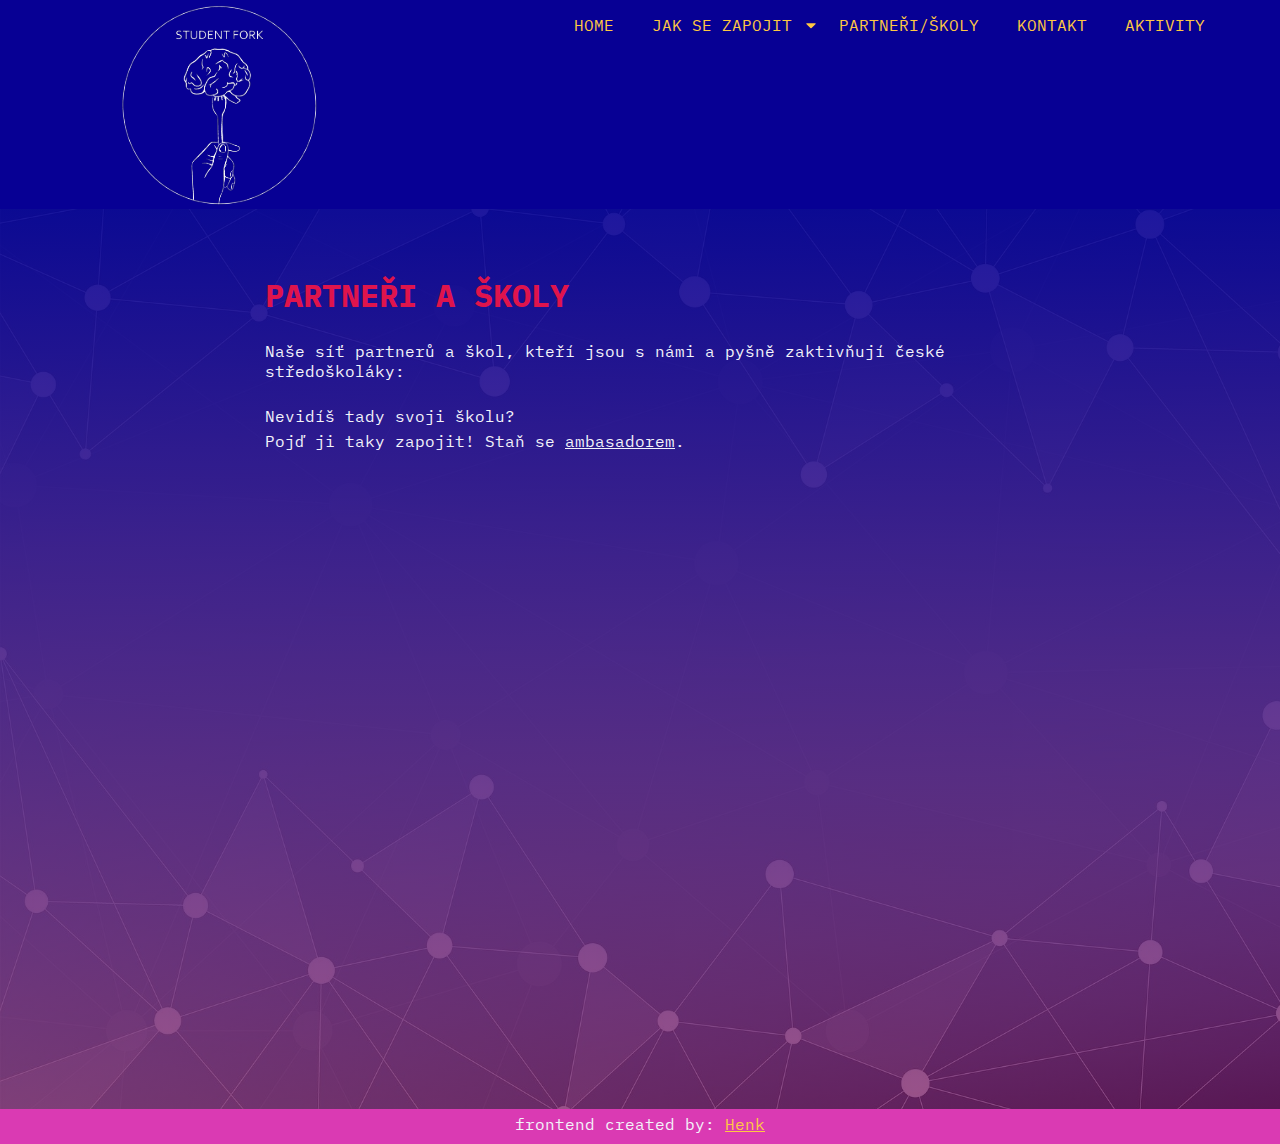
<file: partneri.html>
<!DOCTYPE html>
<html lang="cs">
  <head>
    <meta charset="UTF-8" />
    <meta http-equiv="X-UA-Compatible" content="IE=edge" />
    <meta name="viewport" content="width=device-width, initial-scale=1.0" />
    <link rel="preconnect" href="https://fonts.googleapis.com" />
    <link rel="preconnect" href="https://fonts.gstatic.com" crossorigin />
    <link
      href="https://fonts.googleapis.com/css2?family=Catamaran:wght@400;600;700&family=IBM+Plex+Mono:wght@300;400;500&display=swap"
      rel="stylesheet"
    />
    <link rel="stylesheet" href="style.css" />
    <link rel="stylesheet" href="partneri.css" />
    <title>Student Fork</title>
  </head>
  <body>
    <!-- hlavička s logem a menu -->
    <header class="header">
      <div class="logo">
        <a href="/index.html" class="logo--a"
          ><img src="/images/logoSF.svg" alt="logo Student Fork" class="logoSF"
        /></a>
      </div>
      <!-- mobilní verze menu -->
      <div class="menuMobileVer">
        <div class="menuMobile-icon">
          <img
            src="/images/menu-icon.svg"
            alt="hamburger menu"
            class="menuMobile-icon__img"
          />
        </div>
        <ul class="menuMobile">
          <li class="menuMobile-list menuMobile-list__home">
            <a
              href="/index.html"
              class="menuMobile-list--a menuMobile-list__home--a"
              >HOME</a
            >
          </li>

          <div class="subMenuMobile">
            <li class="menuMobile-list menuMobile-list__zapojeni">
              <a
                href="#"
                class="menuMobile-list--a menuMobile-list__zapojeni--a"
                >JAK SE ZAPOJIT</a
              ><img
                src="images/arrow-down(blue).svg"
                alt="arrow down"
                class="submenuArrow-mobile"
              />
            </li>
            <ul class="menuMobile-subMenu">
              <li
                class="menuMobile-subMenu-list menuMobile-subMenu-list__ambasadori"
              >
                <a
                  href="/ambasadori.html"
                  class="menuMobile-subMenu-list--a menuMobile-subMenu-list__ambasadori--a"
                  >AMBASADOŘI</a
                >
              </li>
              <li
                class="menuMobile-subMenu-list menuMobile-subMenu-list__dobrovolnici"
              >
                <a
                  href="/dobrovolnici.html"
                  class="menuMobile-subMenu-list--a menuMobile-subMenu-list__dobrovolnici--a"
                  >DOBROVOLNÍCI</a
                >
              </li>
            </ul>
          </div>
          <li class="menuMobile-list menuMobile-list__partneri">
            <a
              href="/partneri.html"
              class="menuMobile-list--a menuMobile-list__partneri--a"
              >PARTNEŘI/ŠKOLY</a
            >
          </li>
          <li class="menuMobile-list menuMobile-list__kontakt">
            <a
              href="/kontakt.html"
              class="menuMobile-list--a menuMobile-list__kontakt--a"
              >KONTAKT</a
            >
          </li>
          <li class="menuMobile-list menuMobile-list__aktivity">
            <a
              href="/aktivity.html"
              class="menuMobile-list--a menuMobile-list__aktivity--a"
              >AKTIVITY</a
            >
          </li>
          <li class="menuMobile-list menuMobile-list__reg">
            <a
              href="/registrace.html"
              class="menuMobile-list--a menuMobile-list__reg--a"
              >REGISTRACE</a
            >
          </li>
        </ul>
      </div>
      <!-- mobilní verze menu KONEC -->
      <!-- PC verze menu -->
      <div class="menuPC">
        <ul class="menuPC__ul">
          <li class="menuPC-list menuPC-list__home">
            <a href="/index.html" class="menuPC-list--a menuPC-list__home--a"
              >HOME</a
            >
          </li>

          <div class="subMenu">
            <li class="menuPC-list menuPC-list__zapojeni">
              <a href="#" class="menuPC-list--a menuPC-list__zapojeni--a"
                >JAK SE ZAPOJIT</a
              >
            </li>
            <img
              src="images/arrow-down.svg"
              alt="arrow down"
              class="submenuArrow-PC"
            />
            <ul class="menuPC-subMenu">
              <li class="menuPC-subMenu-list menuPC-subMenu-list__ambasadori">
                <a
                  href="/ambasadori.html"
                  class="menuPC-subMenu-list--a menuPC-subMenu-list__ambasadori--a"
                  >AMBASADOŘI</a
                >
              </li>
              <li class="menuPC-subMenu-list menuPC-subMenu-list__dobrovolnici">
                <a
                  href="/dobrovolnici.html"
                  class="menuPC-subMenu-list--a menuPC-subMenu-list__dobrovolnici--a"
                  >DOBROVOLNÍCI</a
                >
              </li>
            </ul>
          </div>
          <li class="menuPC-list menuPC-list__partneri">
            <a
              href="/partneri.html"
              class="menuPC-list--a menuPC-list__partneri--a"
              >PARTNEŘI/ŠKOLY</a
            >
          </li>
          <li class="menuPC-list menuPC-list__kontakt">
            <a
              href="/kontakt.html"
              class="menuPC-list--a menuPC-list__kontakt--a"
              >KONTAKT</a
            >
          </li>
          <li class="menuPC-list menuPC-list__aktivity">
            <a
              href="/aktivity.html"
              class="menuPC-list--a menuPC-list__aktivity--a"
              >AKTIVITY</a
            >
          </li>
          <li class="menuPC-list menuPC-list__reg">
            <a
              href="/registrace.html"
              class="menuPC-list--a menuPC-list__reg--a"
              >REGISTRACE</a
            >
          </li>
        </ul>
      </div>
      <!-- PC verze menu KONEC-->
    </header>
    <div class="mainPart mainPart--partneri">
      <div class="mainPart--partneri-container">
        <h1 class="mainPart--partneri__h1">Partneři a školy</h1>
        <p class="mainPart--partneri__p mainPart--partneri__p1">
          Naše síť partnerů a škol, kteří jsou s námi a pyšně zaktivňují české
          středoškoláky:
        </p>
        <!-- bude seznam škol -->
        <p class="mainPart--partneri__p mainPart--partneri__p2">
          Nevidíš tady svoji školu?
        </p>
        <p class="mainPart--partneri__p mainPart--partneri__p3">
          Pojď ji taky zapojit! Staň se
          <a href="ambasadori.html" class="mainPart--partneri--a">ambasadorem</a
          >.
        </p>
      </div>
    </div>
    <!-- footer -->
    <footer class="footer">
      <p class="footer__p">
        frontend created by:
        <a href="https://hanakd.netlify.app/" target="_blank" class="footer-a"
          >Henk</a
        >
      </p>
    </footer>
  </body>
  <script src="script.js"></script>
</html>
</file>
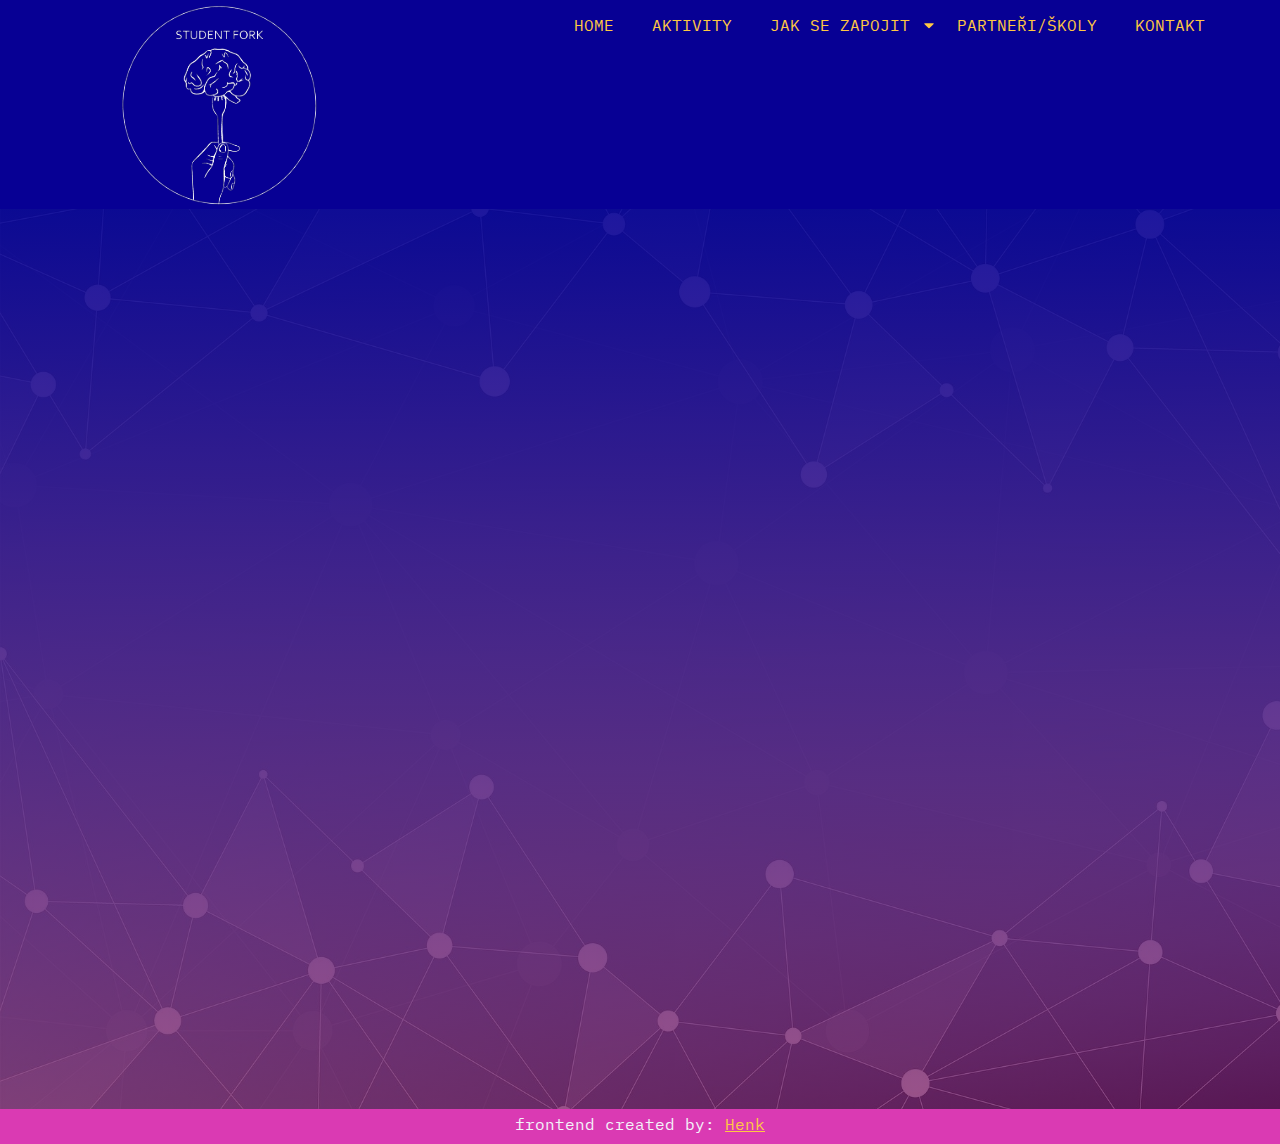
<file: prihlaseni.html>
<!DOCTYPE html>
<html lang="cs">
  <head>
    <meta charset="UTF-8" />
    <meta http-equiv="X-UA-Compatible" content="IE=edge" />
    <meta name="viewport" content="width=device-width, initial-scale=1.0" />
    <link rel="preconnect" href="https://fonts.googleapis.com" />
    <link rel="preconnect" href="https://fonts.gstatic.com" crossorigin />
    <link
      href="https://fonts.googleapis.com/css2?family=Catamaran:wght@400;600;700&family=IBM+Plex+Mono:wght@300;400;500&display=swap"
      rel="stylesheet"
    />
    <link rel="stylesheet" href="style.css" />
    <title>Student Fork</title>
  </head>
  <body>
    <!-- hlavička s logem a menu -->
    <header class="header">
      <div class="logo">
        <a href="/index.html" class="logo--a"
          ><img src="/images/logoSF.svg" alt="logo Student Fork" class="logoSF"
        /></a>
      </div>
      <!-- mobilní verze menu -->
      <div class="menuMobileVer">
        <div class="menuMobile-icon">
          <img
            src="/images/menu-icon.svg"
            alt="hamburger menu"
            class="menuMobile-icon__img"
          />
        </div>
        <ul class="menuMobile">
          <li class="menuMobile-list menuMobile-list__home">
            <a href="/index.html" class="menuMobile-list--a menuMobile-list__home--a"
              >HOME</a
            >
          </li>
          <li class="menuMobile-list menuMobile-list__aktivity">
            <a href="/aktivity.html" class="menuMobile-list--a menuMobile-list__aktivity--a"
              >AKTIVITY</a
            >
          </li>
          <div class="subMenuMobile">
            <li class="menuMobile-list menuMobile-list__zapojeni">
              <a
                href="#"
                class="menuMobile-list--a menuMobile-list__zapojeni--a"
                >JAK SE ZAPOJIT</a
              ><img
                src="images/arrow-down(blue).svg"
                alt="arrow down"
                class="submenuArrow-mobile"
              />
            </li>
            <ul class="menuMobile-subMenu">
              <li
                class="
                  menuMobile-subMenu-list menuMobile-subMenu-list__ambasadori
                "
              >
                <a
                  href="/ambasadori.html"
                  class="
                    menuMobile-subMenu-list--a
                    menuMobile-subMenu-list__ambasadori--a
                  "
                  >AMBASADOŘI</a
                >
              </li>
              <li
                class="
                  menuMobile-subMenu-list menuMobile-subMenu-list__dobrovolnici
                "
              >
                <a
                  href="/dobrovolnici.html"
                  class="
                    menuMobile-subMenu-list--a
                    menuMobile-subMenu-list__dobrovolnici--a
                  "
                  >DOBROVOLNÍCI</a
                >
              </li>
            </ul>
          </div>
          <li class="menuMobile-list menuMobile-list__partneri">
            <a href="/partneri.html" class="menuMobile-list--a menuMobile-list__partneri--a"
              >PARTNEŘI/ŠKOLY</a
            >
          </li>
          <li class="menuMobile-list menuMobile-list__kontakt">
            <a href="/kontakt.html" class="menuMobile-list--a menuMobile-list__kontakt--a"
              >KONTAKT</a
            >
          </li>
          <li class="menuMobile-list menuMobile-list__reg">
            <a href="/registrace.html" class="menuMobile-list--a menuMobile-list__reg--a"
              >REGISTRACE</a
            >
          </li>
        </ul>
      </div>
      <!-- mobilní verze menu KONEC -->
      <!-- PC verze menu -->
      <div class="menuPC">
        <ul class="menuPC__ul">
          <li class="menuPC-list menuPC-list__home">
            <a href="/index.html" class="menuPC-list--a menuPC-list__home--a">HOME</a>
          </li>
          <li class="menuPC-list menuPC-list__aktivity">
            <a href="/aktivity.html" class="menuPC-list--a menuPC-list__aktivity--a"
              >AKTIVITY</a
            >
          </li>
          <div class="subMenu">
            <li class="menuPC-list menuPC-list__zapojeni">
              <a href="#" class="menuPC-list--a menuPC-list__zapojeni--a"
                >JAK SE ZAPOJIT</a
              >
            </li>
            <img
              src="images/arrow-down.svg"
              alt="arrow down"
              class="submenuArrow-PC"
            />
            <ul class="menuPC-subMenu">
              <li class="menuPC-subMenu-list menuPC-subMenu-list__ambasadori">
                <a
                  href="/ambasadori.html"
                  class="
                    menuPC-subMenu-list--a menuPC-subMenu-list__ambasadori--a
                  "
                  >AMBASADOŘI</a
                >
              </li>
              <li class="menuPC-subMenu-list menuPC-subMenu-list__dobrovolnici">
                <a
                  href="/dobrovolnici.html"
                  class="
                    menuPC-subMenu-list--a menuPC-subMenu-list__dobrovolnici--a
                  "
                  >DOBROVOLNÍCI</a
                >
              </li>
            </ul>
          </div>
          <li class="menuPC-list menuPC-list__partneri">
            <a href="/partneri.html" class="menuPC-list--a menuPC-list__partneri--a"
              >PARTNEŘI/ŠKOLY</a
            >
          </li>
          <li class="menuPC-list menuPC-list__kontakt">
            <a href="/kontakt.html" class="menuPC-list--a menuPC-list__kontakt--a"
              >KONTAKT</a
            >
          </li>
          <li class="menuPC-list menuPC-list__reg">
            <a href="/registrace.html" class="menuPC-list--a menuPC-list__reg--a"
              >REGISTRACE</a
            >
          </li>
        </ul>
      </div>
      <!-- PC verze menu KONEC-->
    </header>
    <div class = "mainPart">
      </div>
    <!-- footer -->
    <footer class="footer">
      <p class="footer__p">frontend created by: <a href = "https://hanakd.netlify.app/" target="_blank" class = "footer-a">Henk</a></p>
    </footer>
  </body>
  <script src="script.js"></script>
</html>
</file>
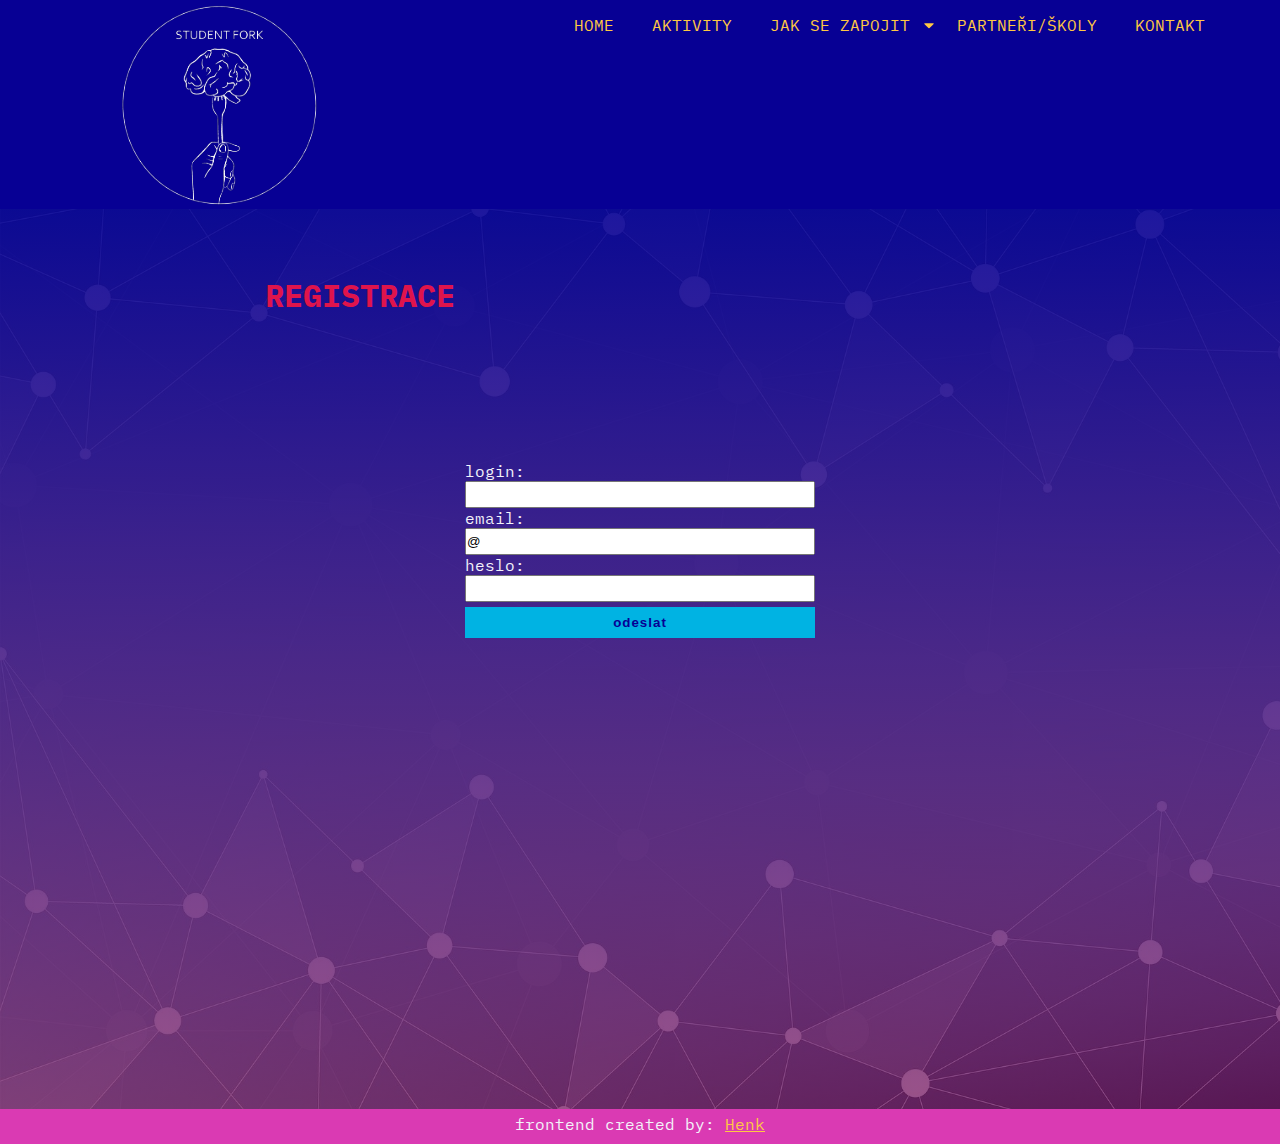
<file: registrace.html>
<!DOCTYPE html>
<html lang="cs">
  <head>
    <meta charset="UTF-8" />
    <meta http-equiv="X-UA-Compatible" content="IE=edge" />
    <meta name="viewport" content="width=device-width, initial-scale=1.0" />
    <link rel="preconnect" href="https://fonts.googleapis.com" />
    <link rel="preconnect" href="https://fonts.gstatic.com" crossorigin />
    <link
      href="https://fonts.googleapis.com/css2?family=Catamaran:wght@400;600;700&family=IBM+Plex+Mono:wght@300;400;500&display=swap"
      rel="stylesheet"
    />
    <link rel="stylesheet" href="style.css" />
    <link rel="stylesheet" href="registrace.css" />
    <title>Student Fork</title>
  </head>
  <body>
    <!-- hlavička s logem a menu -->
    <header class="header">
      <div class="logo">
        <a href="/index.html" class="logo--a"
          ><img src="/images/logoSF.svg" alt="logo Student Fork" class="logoSF"
        /></a>
      </div>
      <!-- mobilní verze menu -->
      <div class="menuMobileVer">
        <div class="menuMobile-icon">
          <img
            src="/images/menu-icon.svg"
            alt="hamburger menu"
            class="menuMobile-icon__img"
          />
        </div>
        <ul class="menuMobile">
          <li class="menuMobile-list menuMobile-list__home">
            <a
              href="/index.html"
              class="menuMobile-list--a menuMobile-list__home--a"
              >HOME</a
            >
          </li>
          <li class="menuMobile-list menuMobile-list__aktivity">
            <a
              href="/aktivity.html"
              class="menuMobile-list--a menuMobile-list__aktivity--a"
              >AKTIVITY</a
            >
          </li>
          <div class="subMenuMobile">
            <li class="menuMobile-list menuMobile-list__zapojeni">
              <a
                href="#"
                class="menuMobile-list--a menuMobile-list__zapojeni--a"
                >JAK SE ZAPOJIT</a
              ><img
                src="images/arrow-down(blue).svg"
                alt="arrow down"
                class="submenuArrow-mobile"
              />
            </li>
            <ul class="menuMobile-subMenu">
              <li
                class="menuMobile-subMenu-list menuMobile-subMenu-list__ambasadori"
              >
                <a
                  href="/ambasadori.html"
                  class="menuMobile-subMenu-list--a menuMobile-subMenu-list__ambasadori--a"
                  >AMBASADOŘI</a
                >
              </li>
              <li
                class="menuMobile-subMenu-list menuMobile-subMenu-list__dobrovolnici"
              >
                <a
                  href="/dobrovolnici.html"
                  class="menuMobile-subMenu-list--a menuMobile-subMenu-list__dobrovolnici--a"
                  >DOBROVOLNÍCI</a
                >
              </li>
            </ul>
          </div>
          <li class="menuMobile-list menuMobile-list__partneri">
            <a
              href="/partneri.html"
              class="menuMobile-list--a menuMobile-list__partneri--a"
              >PARTNEŘI/ŠKOLY</a
            >
          </li>
          <li class="menuMobile-list menuMobile-list__kontakt">
            <a
              href="/kontakt.html"
              class="menuMobile-list--a menuMobile-list__kontakt--a"
              >KONTAKT</a
            >
          </li>
          <li class="menuMobile-list menuMobile-list__reg">
            <a
              href="/registrace.html"
              class="menuMobile-list--a menuMobile-list__reg--a"
              >REGISTRACE</a
            >
          </li>
        </ul>
      </div>
      <!-- mobilní verze menu KONEC -->
      <!-- PC verze menu -->
      <div class="menuPC">
        <ul class="menuPC__ul">
          <li class="menuPC-list menuPC-list__home">
            <a href="/index.html" class="menuPC-list--a menuPC-list__home--a"
              >HOME</a
            >
          </li>
          <li class="menuPC-list menuPC-list__aktivity">
            <a
              href="/aktivity.html"
              class="menuPC-list--a menuPC-list__aktivity--a"
              >AKTIVITY</a
            >
          </li>
          <div class="subMenu">
            <li class="menuPC-list menuPC-list__zapojeni">
              <a href="#" class="menuPC-list--a menuPC-list__zapojeni--a"
                >JAK SE ZAPOJIT</a
              >
            </li>
            <img
              src="images/arrow-down.svg"
              alt="arrow down"
              class="submenuArrow-PC"
            />
            <ul class="menuPC-subMenu">
              <li class="menuPC-subMenu-list menuPC-subMenu-list__ambasadori">
                <a
                  href="/ambasadori.html"
                  class="menuPC-subMenu-list--a menuPC-subMenu-list__ambasadori--a"
                  >AMBASADOŘI</a
                >
              </li>
              <li class="menuPC-subMenu-list menuPC-subMenu-list__dobrovolnici">
                <a
                  href="/dobrovolnici.html"
                  class="menuPC-subMenu-list--a menuPC-subMenu-list__dobrovolnici--a"
                  >DOBROVOLNÍCI</a
                >
              </li>
            </ul>
          </div>
          <li class="menuPC-list menuPC-list__partneri">
            <a
              href="/partneri.html"
              class="menuPC-list--a menuPC-list__partneri--a"
              >PARTNEŘI/ŠKOLY</a
            >
          </li>
          <li class="menuPC-list menuPC-list__kontakt">
            <a
              href="/kontakt.html"
              class="menuPC-list--a menuPC-list__kontakt--a"
              >KONTAKT</a
            >
          </li>
          <li class="menuPC-list menuPC-list__reg">
            <a
              href="/registrace.html"
              class="menuPC-list--a menuPC-list__reg--a"
              >REGISTRACE</a
            >
          </li>
        </ul>
      </div>
      <!-- PC verze menu KONEC-->
    </header>
    <!-- main part -->
    <div class="mainPart mainPart--registrace">
      <div class="mainPart--registrace-container">
        <h1 class="mainPart--registrace__h1">Registrace</h1>
        <!-- formulář -->
        <div class="form-container">
          <form
            method="post"
            action="https://submit-form.com/OebUZ3HY"
            class="form"
          >
            <!-- testovací action - doplnit -->
            <!-- login -->
            <div class="formField formField-login">
              <label for="login">login: </label>
              <input type="text" name="login" id="login" required />
            </div>
            <!-- email -->
            <div class="formField formField-email">
              <label for="email">email: </label>
              <input type="email" name="email" id="email" value="@" required />
            </div>
            <!-- heslo -->
            <div class="formField formField-password">
              <label for="password">heslo: </label>
              <input type="password" name="password" id="password" required />
            </div>
            <!-- button -->
            <button type="submit" name="odeslat" id="odeslat">odeslat</button>
          </form>
        </div>
      </div>
    </div>
    <!-- footer -->
    <footer class="footer">
      <p class="footer__p">
        frontend created by:
        <a href="https://hanakd.netlify.app/" target="_blank" class="footer-a"
          >Henk</a
        >
      </p>
    </footer>
  </body>
  <script src="script.js"></script>
</html>
</file>
<file: style.css>
:root {
  --bodyBgColor: #070094;
  --bodyColor: #f3f3fa;
  --yellow: #ffc843;
  --darkblue: #070094;
  --menuMobileBgColor: #00b3e3;
  --menuMobile-subMenu-borderColor: #1789ca;
  --headersColor: #df144c;
  --newsletterBtnBgColor: #00b3e3;
  --newsletterBtnColor: #070094;
  --footerBgColor: #da3ab3;
  --akceBorder: #ffc843;
  --numberColor: #df144c;
}

* {
  margin: 0;
  padding: 0;
  box-sizing: border-box;
}

body {
  background-color: var(--bodyBgColor);
  font-family: "IBM Plex Mono", monospace;
  color: var(--bodyColor);
}

.mainPart {
  background: linear-gradient(to bottom, #070094e8, rgba(117, 19, 93, 0.73)),
    url("images/background-gaeec.jpg");
  background-repeat: no-repeat;
  background-size: cover;
  min-height: 100vh;
}

.menuMobile-list__reg,
.menuPC-list__reg {
  display: none;
}

/* mobile frst , max 599px*/
.mainPart {
  padding-bottom: 50px;
}

.mainPart--home-container {
  padding: 65px 15px 65px 20px;
}

.logoSF {
  width: 150px;
  padding: 5px 0 0 5px;
}

.menuPC {
  display: none;
}

.menuMobile-icon__img {
  width: 35px;
  position: absolute;
  top: 0;
  right: 15px;
}

.menuMobile {
  display: none;
  padding: 15px 0;
  margin: 10px 0;
  text-align: center;
  background-color: var(--menuMobileBgColor);
}

.menuMobile-list {
  list-style: none;
  margin-bottom: 5px;
}

.menuMobile-list--a {
  text-decoration: none;
}

.submenuArrow-mobile {
  width: 10px;
  margin-left: 2px;
}

.menuMobile-subMenu {
  display: none;
  margin: 5px auto;
  border-top: 1px solid var(--menuMobile-subMenu-borderColor);
  border-bottom: 1px solid var(--menuMobile-subMenu-borderColor);
  padding: 5px 0;
  width: 50%;
}

.menuMobile-subMenu-list {
  list-style: none;
}

.menuMobile-subMenu-list--a {
  text-decoration: none;
}

.menuMobile-subMenu-list__ambasadori--a {
  display: block;
  margin-bottom: 5px;
}

.about {
  padding: 25px 15px 5px 10px;
}

.about__h1 {
  font-family: "Catamaran", sans-serif;
  text-transform: uppercase;
  color: var(--headersColor);
  font-size: 25px;
}

.about__p2 {
  margin: 8px 0;
}

.about__ul--vize {
  color: var(--headersColor);
  font-weight: 500;
  text-decoration: underline;
}

.about__ul__li {
  list-style-type: none;
  margin-top: 5px;
  font-size: 15px;
}

.about__ul__li__num {
  font-size: 30px;
  font-weight: bold;
  font-family: "Catamaran";
  color: var(--numberColor);
}

.about__p3 {
  margin-top: 20px;
}

.about__p3--a {
  color: var(--bodyColor);
}

.akce {
  display: none;
  margin: 15px 0 0 0;
  min-height: 250px;
  padding: 15px 5px 5px 5px;
  border-top: solid 1.5px var(--akceBorder);
  border-bottom: solid 1.5px var(--akceBorder);
}

.akce__h2 {
  font-family: "Catamaran", sans-serif;
  font-size: 17px;
  color: var(--yellow);
  text-transform: uppercase;
  margin-bottom: 10px;
}

.akce__h2::after {
  content: " ";
  display: block;
  width: 35px;
  height: 2px;
  background-color: red;
}

.partners {
  min-height: 150px;
  padding: 25px 10px 5px 10px;
  font-size: 14px;
}

.partners__h2 {
  font-family: "Catamaran", sans-serif;
  font-size: 20px;
  text-transform: uppercase;
}

.partners__h2::after {
  content: "";
  display: block;
  width: 35px;
  height: 2px;
  background-color: var(--headersColor);
  margin-bottom: 15px;
}

.partners__p2--a {
  color: var(--bodyColor);
}

.partners__p2--a:hover {
  color: var(--yellow);
}

.newsAndSocial {
  display: none;
}

.newsletter {
  min-height: 100px;
  padding: 15px 5px 5px 10px;
}

.newsletter__h3 {
  font-family: "Catamaran", sans-serif;
  font-size: 20px;
  text-transform: uppercase;
}

.newsletter__h3::after {
  content: "";
  display: block;
  width: 35px;
  height: 2px;
  background-color: var(--headersColor);
  margin-bottom: 35px;
}

.newsletter__btn {
  padding: 7px 45px;
  border-radius: 12px;
  margin-left: 15px;
  background-color: var(--newsletterBtnBgColor);
  color: var(--newsletterBtnColor);
  font-family: "Catamaran", sans-serif;
  font-weight: 700;
  text-decoration: none;
}

.social {
  min-height: 100px;
  padding: 20px 5px 5px 10px;
}

.social__h3 {
  font-family: "Catamaran", sans-serif;
  font-size: 20px;
  text-transform: uppercase;
}

.social__h3::after {
  content: "";
  display: block;
  width: 35px;
  height: 2px;
  background-color: var(--headersColor);
  margin-bottom: 15px;
}

.social-icons {
  padding: 15px 0 0 20px;
}

.footer {
  padding: 5px 0;
  height: 35px;
  text-align: center;
  background-color: var(--footerBgColor);
}

.footer-a {
  color: var(--yellow);
}

/* tablet */
/* 600px + */
@media screen and (min-width: 600px) {
  .logo {
    padding-left: 10px;
  }

  .about {
    padding: 25px 20px 5px 15px;
  }

  .about__p {
    margin-top: 15px;
  }

  .about__p2 {
    margin-bottom: 15px;
  }

  .about__ul--vize {
    letter-spacing: 1px;
  }

  .about__ul__li {
    margin-top: 15px;
  }

  .about__p3 {
    margin-top: 30px;
  }

  .akce {
    padding: 25px 5px;
  }

  /*.newsAndSocial {
    
    display: flex;
    justify-content: center;
  }

  .partners {
    padding-top: 25px;
  }

  .social {
    padding-top: 15px;
    margin-left: 15px;
  }

  .social-icons {
    padding: 0;
  }

  .social-icon {
    margin-right: 10px;
  }

  .newsletter {
    margin-right: 20px;
  }*/
}

/* 750px + */
@media screen and (min-width: 750px) {
  .logoSF {
    width: 200px;
  }

  .about {
    padding: 25px 25px 5px 25px;
  }

  .about__p3--a:hover {
    color: var(--yellow);
  }

  .akce {
    padding: 25px;
  }

  .partners {
    padding: 25px 25px 5px 25px;
  }

  .partners__h2::after {
    margin-bottom: 25px;
  }

  /*.newsAndSocial {
    padding: 45px 0;
  }

  .newsletter {
    margin-right: 35px;
  }

  .newsletter__h3::after {
    margin-bottom: 35px;
  }

  .social {
    margin-left: 25px;
  }

  .social__h3::after {
    margin-bottom: 35px;
  }*/
}

/* 850px +*/
@media screen and (min-width: 850px) {
  .menuMobileVer {
    display: none;
  }

  .menuPC {
    display: block;
    font-size: 14px;
  }

  .subMenu {
    display: inline-block;
    position: relative;
  }

  .submenuArrow-PC {
    width: 10px;
    margin-left: -9px;
  }

  .menuPC-subMenu {
    display: none;
    font-size: 13px;
    position: absolute;
    top: 30px;
    left: 0;
    background-color: var(--yellow);
    min-height: 60px;
    width: 100%;
    text-align: center;
  }

  .menuPC-subMenu-list {
    list-style: none;
    padding: 5px 0;
  }

  .menuPC-subMenu-list--a {
    text-decoration: none;
    color: var(--darkblue);
  }

  .header {
    display: flex;
    justify-content: space-between;
    padding-right: 10px;
  }

  .menuPC-list {
    display: inline-block;
  }

  .menuPC-list--a {
    display: block;
    padding: 3px;
    color: #ffc843;
    text-decoration: none;
  }

  .menuPC-list__home {
    background-color: #ffc843;
  }

  .menuPC-list__home--a {
    color: var(--darkblue);
  }

  .mainPart--home-container {
    width: 750px;
    margin: 0 auto;
  }
}

/* 950px + */
@media screen and (min-width: 950px) {
  .menuPC {
    margin-right: 10px;
  }
  .menuPC-list--a {
    padding: 5px;
  }

  .mainPart--home-container {
    width: 750px;
    margin: 0 auto;
  }
}

/* PC */
/* 1200px + */
@media screen and (min-width: 1200px) {
  .header {
    margin: 0 auto;
    max-width: 1200px;
  }

  .logoSF {
    width: 270px;
    padding-left: 70px;
  }

  .menuPC-list__home {
    background-color: var(--darkblue);
  }

  .menuPC-list__home--a {
    color: var(--yellow);
  }

  .menuPC-list--a {
    padding: 15px;
    font-size: 16px;
  }

  .menuPC-list--a:hover {
    background-color: var(--yellow);
    color: var(--darkblue);
  }

  .menuPC-subMenu {
    top: 50px;
    font-size: 16px;
    min-height: 80px;
    padding: 15px 0;
  }

  .menuPC-subMenu-list--a {
    display: block;
  }

  .menuPC-subMenu-list--a:hover {
    background-color: var(--darkblue);
    color: var(--yellow);
  }

  .mainPart {
    padding-bottom: 150px;
  }

  .container {
    margin: 10px auto;
    padding-top: 45px;
    max-width: 1200px;
    display: grid;
    grid-template-columns: 700px 1fr 1fr;
    grid-template-rows: 100px 350px repeat(2, 150px);
  }

  .mainPart--home-container {
    max-width: 950px;
    padding: 0;
    margin: 0 auto;
  }

  .about {
    grid-column: 1;
    grid-row: 1 / 3;
    margin-top: 0;
    padding-left: 0;
    padding-right: 0;
    font-size: 17px;
  }

  .about__h1 {
    font-size: 30px;
    margin-bottom: 25px;
  }

  .about__p1 {
    margin-bottom: 10px;
  }

  .partners {
    grid-column: 1;
    grid-row: 3;
    padding-left: 0;
    padding-right: 0;
    font-size: 15px;
    margin-top: 50px;
  }

  .partners__h2 {
    font-size: 22px;
  }

  /*.newsAndSocial {
    padding: 0;
    grid-column: 1;
    grid-row: 4;
    justify-content: space-between;
    margin-top: 75px;
  }

  .newsletter {
    padding-left: 80px;
  }

  .social {
    padding-right: 50px;
  }

  .social-icon:hover {
    width: 51px;
  }*/

  .akce {
    width: 300px;
    margin: 0;
    grid-column: 3;
    grid-row: 2 / 4;
    border-top: 0;
    border-bottom: 0;
    border: solid 1.75px var(--akceBorder);
  }

  .akce__h2 {
    font-size: 18px;
  }

  /*.newsletter__btn {
    padding: 12px 65px;
    font-size: 17px;
  }

  .newsletter__btn:hover {
    background-color: #df144c;
    color: #f3f3fa;
  }*/

  .menuMobile-list__reg,
  .menuPC-list__reg {
    display: none;
  }
}
</file>
<file: aktivity.css>
:root {
  --fontColor: #f3f3fa;
  --headersColor: #df144c;
  --yellow: #ffc843;
}

.menuMobile-list__reg,
.menuPC-list__reg {
  display: none;
}

/* mobile frst */

.mainPart--aktivity {
  padding: 65px 15px 5px 20px;
}

.mainPart--aktivity__h1 {
  color: var(--headersColor);
  text-transform: uppercase;
  margin-bottom: 10px;
}

.mainPart--aktivity__p2 {
  margin-top: 10px;
}

.mainPart--aktivity--a {
  color: var(--fontColor);
}

.mainPart--aktivity--a:hover {
  color: var(--yellow);
}

/* tablet */
/* 600px + */

@media screen and (min-width: 600px) {
  .mainPart--aktivity {
    padding: 65px 20px 5px 25px;
  }

  .mainPart--aktivity__h1 {
    margin-bottom: 15px;
  }
}

/* 750px + */
@media screen and (min-width: 750px) {
  .mainPart--aktivity {
    padding: 65px 25px 5px 25px;
  }
}

/* 850px + */
@media screen and (min-width: 850px) {
  .mainPart--aktivity-container {
    width: 750px;
    margin: 0 auto;
  }

  .mainPart--aktivity__h1 {
    margin-bottom: 25px;
  }
}
</file>
<file: ambasadori.css>
:root {
  --fontColor: #f3f3fa;
  --headersColor: #df144c;
  --red: #df144c;
  --yellow: #ffc843;
  --numberColor: #df144c;
  --ambassadorsBtnBgColor: #00b3e3;
  --ambassadorsBtnColor: #070094;
  --ambassadorsBtnBgColor-hover: #df144c;
  --ambassadorsBtnColor-hover: #f3f3fa;
}

.menuMobile-list__reg,
.menuPC-list__reg {
  display: none;
}

/* mobile frst */

.mainPart--ambasadori {
  padding: 65px 15px 65px 20px;
}

.mainPart--ambasadori__h1 {
  color: var(--headersColor);
  text-transform: uppercase;
  margin-bottom: 10px;
}

.mainPart--ambasadori__h2 {
  font-size: 20px;
  margin-bottom: 5px;
}

.mainPart--ambasadori__p1 {
  margin-bottom: 15px;
}

.mainPart--ambasadori__ol {
  margin-bottom: 25px;
  list-style-type: none;
}

.am-card {
  margin-top: 35px;
  padding: 10px 5px 10px 10px;
  border-radius: 5px;
  border: 0.5px solid #99999914;
  box-shadow: 6px 5px 6px -5px #9999998b;
}

.mainPart--ambasadori__ol__li1,
.mainPart--ambasadori__ol__li2,
.mainPart--ambasadori__ol__li3,
.mainPart--ambasadori__ol__li4 {
  display: flex;
  justify-content: space-around;
  align-items: center;
  gap: 10px;
}

.am-card__icon {
  width: 55px;
}

.mainPart--ambasadori__ol__li__num,
.mainPart--ambasadori__ul__li__num {
  font-family: "Catamaran";
  font-weight: bold;
  font-size: 30px;
  color: var(--numberColor);
}

.mainPart--ambasadori__ul {
  list-style-type: none;
  padding-left: 10px;
}

.mainPart--ambasadori__ul__li {
  margin-bottom: 5px;
}

.mainPart--ambasadori__ul__li4-span,
.mainPart--ambasadori__p2-span {
  font-weight: 500;
  color: var(--red);
}

.mainPart--ambasadori__p2 {
  margin: 15px 0 0 10px;
}

.mainPart--ambasadori__p3 {
  margin-top: 15px;
}

.mainPart--ambasadori__p3--a {
  /*color: var(--fontColor);*/
  display: inline-block;
  text-decoration: none;
  padding: 10px 25px;
  border-radius: 10px;
  margin-top: 10px;
  margin-left: 15px;
  background-color: var(--ambassadorsBtnBgColor);
  color: var(--ambassadorsBtnColor);
  font-family: "Catamaran", sans-serif;
  font-weight: 700;
  text-decoration: none;
}

.mainPart--ambasadori__p3--a:hover {
  color: var(--ambassadorsBtnColor-hover);
  background-color: var(--ambassadorsBtnBgColor-hover);
}

/* tablet */
/* 600px + */

@media screen and (min-width: 600px) {
  .mainPart--ambasadori {
    padding: 65px 20px 65px 25px;
  }

  .mainPart--ambasadori__h1 {
    margin-bottom: 15px;
  }
}

/* 750px + */
@media screen and (min-width: 750px) {
  .mainPart--ambasadori {
    padding: 65px 25px 65px 25px;
  }

  .am-card1,
  .am-card3 {
    position: relative;
  }

  .mainPart--ambasadori__ol__li1 {
    position: absolute;
    top: 26%;
  }

  .mainPart--ambasadori__ol__li3 {
    position: absolute;
    top: 35.8%;
  }
  .mainPart--ambasadori__ol,
  .mainPart--ambasadori__ul {
    padding-left: 15px;
  }

  .mainPart--ambasadori__ol,
  .mainPart--ambasadori__ul {
    display: flex;
    flex-wrap: wrap;
    gap: 10px;
  }

  .am-card {
    flex: 1 1 350px;
    padding-bottom: 15px;
  }

  .mainPart--ambasadori__p2 {
    margin-left: 15px;
  }
}

/* 850px + */
@media screen and (min-width: 850px) {
  .mainPart--ambasadori-container {
    width: 750px;
    margin: 0 auto;
  }

  .mainPart--ambasadori__h1 {
    margin-bottom: 25px;
  }

  .am-card {
    padding: 15px;
  }

  .am-card3,
  .am-card4,
  .am-card2-3 {
    margin-top: 15px;
  }
}
</file>
<file: dobrovolnici.css>
:root {
  --fontColor: #f3f3fa;
  --headersColor: #df144c;
  --red: #df144c;
  --yellow: #ffc843;
  --dobroBtnBgColor: #00b3e3;
  --dobroBtnColor: #070094;
  --dobroBtnBgColor-hover: #df144c;
  --dobroBtnColor-hover: #f3f3fa;
}

.menuMobile-list__reg,
.menuPC-list__reg {
  display: none;
}

/* mobile frst */

.mainPart--dobrovolnici-container {
  padding: 65px 15px 65px 20px;
}

.mainPart--dobrovolnici__h1 {
  color: var(--headersColor);
  text-transform: uppercase;
  margin-bottom: 10px;
}

.mainPart--dobrovolnici__p1 {
  margin-bottom: 10px;
}

.mainPart--dobrovolnici__ul {
  list-style-type: none;
}

.mainPart--dobrovolnici__ul__li {
  margin-bottom: 5px;
  display: flex;
  align-items: center;
}

.dobro-card {
  margin-top: 35px;
  padding: 10px 5px;
  border-radius: 5px;
  border: 0.5px solid #99999914;
  box-shadow: 6px 5px 6px -5px #9999998b;
}

.dobro-icon {
  width: 60px;
  margin: 5px 0;
  margin-right: 25px;
}

.mainPart--dobrovolnici__p2 {
  margin-top: 15px;
}

.mainPart--dobrovolnici__p2--a {
  display: inline-block;
  text-decoration: none;
  padding: 10px 25px;
  border-radius: 10px;
  margin-top: 10px;
  margin-left: 15px;
  background-color: var(--dobroBtnBgColor);
  color: var(--dobrosBtnColor);
  font-family: "Catamaran", sans-serif;
  font-weight: 700;
  text-decoration: none;
}

.mainPart--dobrovolnici__p2--a:hover {
  color: var(--dobroBtnColor-hover);
  background-color: var(--dobroBtnBgColor-hover);
}

/* tablet */
/* 600px + */

@media screen and (min-width: 600px) {
  .mainPart--dobrovolnici-container {
    padding: 65px 20px 5px 25px;
  }

  .mainPart--dobrovolnici__h1 {
    margin-bottom: 15px;
  }
}

/* 750px + */
@media screen and (min-width: 750px) {
  .mainPart--dobrovolnici-container {
    padding: 65px 25px 65px 25px;
  }
  .mainPart--dobrovolnici__ul {
    display: flex;
    flex-wrap: wrap;
    gap: 10px;
  }

  .dobro-card {
    flex: 1 1 250px;
  }
}

/* 850px + */
@media screen and (min-width: 850px) {
  .mainPart--dobrovolnici-container {
    width: 750px;
    margin: 0 auto;
  }

  .mainPart--dobrovolnici__h1 {
    margin-bottom: 25px;
  }
}
</file>
<file: kontakt.css>
:root {
  --fontColor: #f3f3fa;
  --headersColor: #df144c;
  --red: #df144c;
  --yellow: #ffc843;
}

.menuMobile-list__reg,
.menuPC-list__reg {
  display: none;
}

/* mobile frst */

.mainPart--kontakt {
  padding: 65px 15px 65px 20px;
}

.mainPart--kontakt__h1 {
  color: var(--headersColor);
  text-transform: uppercase;
  margin-bottom: 10px;
}

.mainPart--kontakt__p1 {
  margin-bottom: 10px;
}

.mainPart--kontakt--a {
  color: var(--fontColor);
}

.mainPart--kontakt--a:hover {
  color: var(--yellow);
}

/* tablet */
/* 600px + */

@media screen and (min-width: 600px) {
  .mainPart--kontakt {
    padding: 65px 20px 5px 25px;
  }

  .mainPart--kontakt__h1 {
    margin-bottom: 15px;
  }
}

/* 750px + */
@media screen and (min-width: 750px) {
  .mainPart--kontakt {
    padding: 65px 25px 65px 25px;
  }
}

/* 850px + */
@media screen and (min-width: 850px) {
  .mainPart--kontakt-container {
    width: 750px;
    margin: 0 auto;
  }

  .mainPart--kontakt__h1 {
    margin-bottom: 25px;
  }
}
</file>
<file: partneri.css>
:root {
  --fontColor: #f3f3fa;
  --headersColor: #df144c;
  --red: #df144c;
  --yellow: #ffc843;
}

.mainPart--partneri {
  padding: 65px 15px 65px 20px;
}

.mainPart--partneri__h1 {
  color: var(--headersColor);
  text-transform: uppercase;
  margin-bottom: 10px;
}

.mainPart--partneri__p1 {
  margin-bottom: 25px;
}

.mainPart--partneri--a {
  color: var(--fontColor);
}

.mainPart--partneri--a:hover {
  color: var(--yellow);
}

.mainPart--partneri__p2 {
  margin-bottom: 5px;
}

/* tablet */
/* 600px + */

@media screen and (min-width: 600px) {
  .mainPart--partneri {
    padding: 65px 20px 5px 25px;
  }

  .mainPart--partneri__h1 {
    margin-bottom: 15px;
  }
}

/* 750px + */
@media screen and (min-width: 750px) {
  .mainPart--partneri {
    padding: 65px 25px 65px 25px;
  }
}

/* 850px + */
@media screen and (min-width: 850px) {
  .mainPart--partneri-container {
    width: 750px;
    margin: 0 auto;
  }

  .mainPart--partneri__h1 {
    margin-bottom: 25px;
  }
}
</file>
<file: registrace.css>
:root {
  --buttonColor: #00b3e3;
  --buttonFontColor: #070094;
  --buttonHover: #df144c;
  --buttonFontHover: #f3f3fa;
}
/* mobile frst */

.mainPart--registrace {
  padding: 65px 15px 65px 20px;
}

.mainPart--registrace__h1 {
  color: var(--headersColor);
  text-transform: uppercase;
  margin-bottom: 10px;
}

.form-container {
  max-width: 150px;
  margin: auto;
  padding-top: 60px;
}

.form {
  width: 100%;
}

.formField {
  width: 100%;
}

input {
  width: 100%;
}

#odeslat {
  width: 100%;
  padding: 5px;
  margin-top: 5px;
  cursor: pointer;
  background-color: var(--buttonColor);
  border: none;
  color: var(--buttonFontColor);
  font-weight: 700;
  letter-spacing: 1px;
}

#odeslat:hover {
  background-color: var(--buttonHover);
  color: var(--buttonFontHover);
}

/* tablet */
/* 600px + */

@media screen and (min-width: 600px) {
  .mainPart--registrace {
    padding: 65px 20px 5px 25px;
  }

  .mainPart--registrace__h1 {
    margin-bottom: 15px;
  }
}

/* 700px + */
@media screen and (min-width: 700px) {
  .form-container {
    max-width: 250px;
    margin: auto;
    padding-top: 120px;
  }

  input {
    padding: 2px 0;
  }

  #odeslat {
    padding: 6px;
  }
}

/* 750px + */
@media screen and (min-width: 750px) {
  .mainPart--registrace {
    padding: 65px 25px 65px 25px;
  }
}

/* 850px + */
@media screen and (min-width: 850px) {
  .mainPart--registrace-container {
    width: 750px;
    margin: 0 auto;
  }

  .mainPart--registrace__h1 {
    margin-bottom: 25px;
  }
}

/* 1000px + */

@media screen and (min-width: 1000px) {
  .form-container {
    max-width: 350px;
    margin: auto;
  }

  input {
    padding: 4px 0;
  }

  #odeslat {
    padding: 8px;
  }
}
</file>
